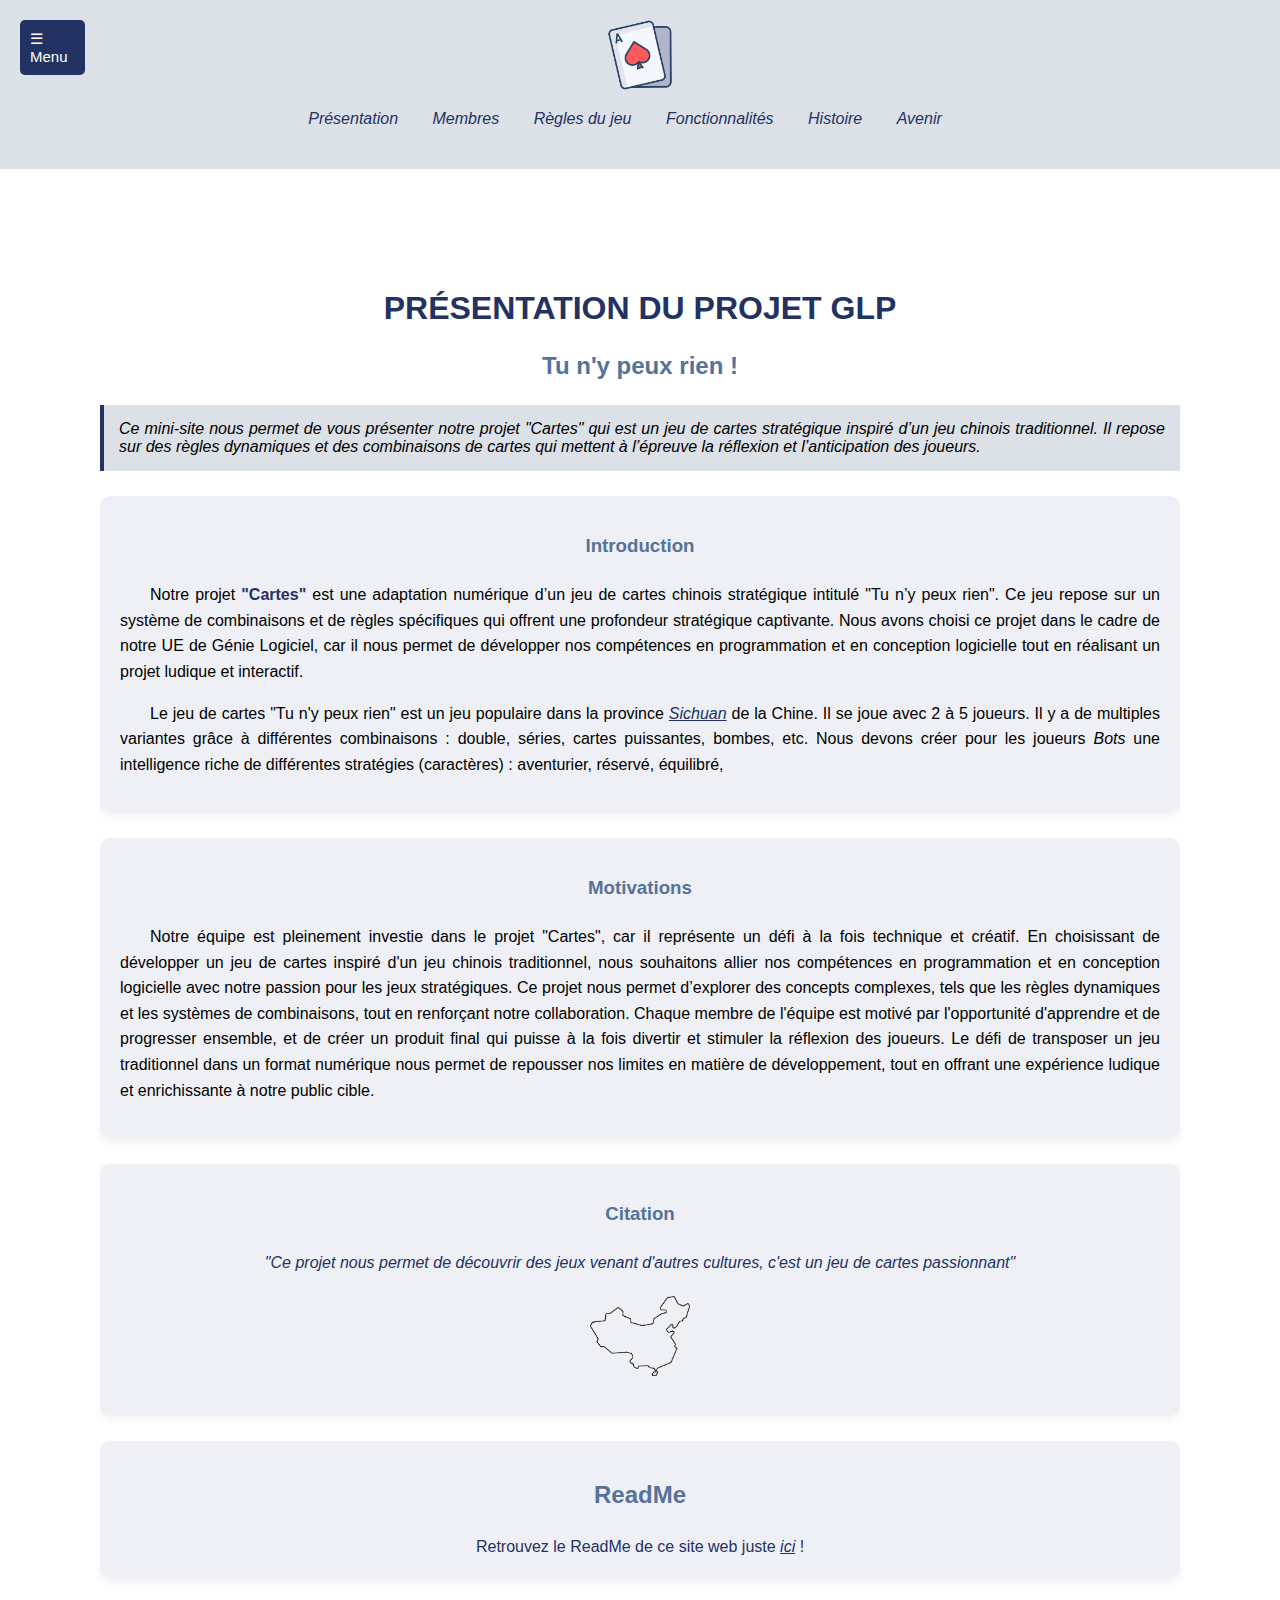
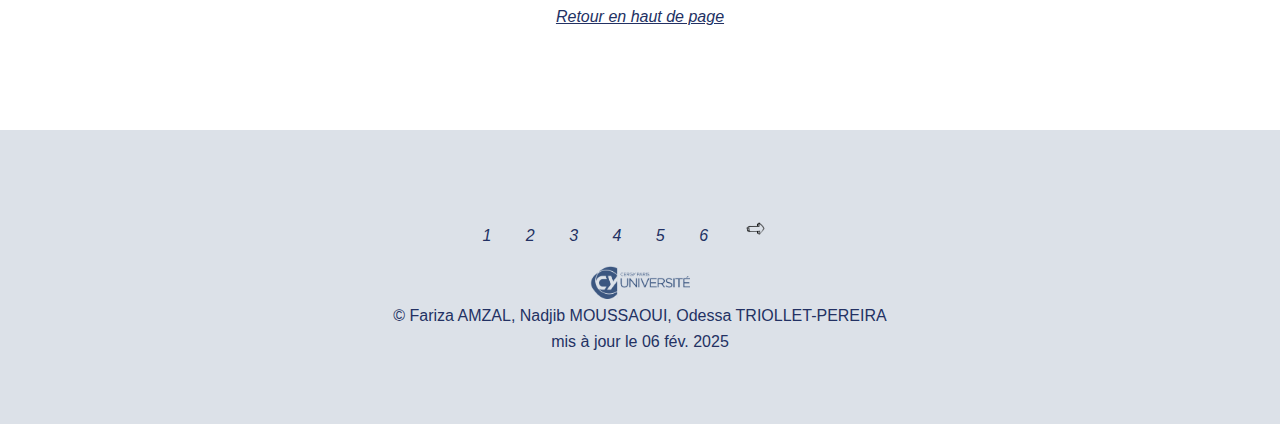
<file: index.html>
<!DOCTYPE html>
<html lang="fr">
    <head>
        <title>Projet Cartes | Présentation</title>
	    <meta charset="utf-8"/>
	    <meta name="author" content="Odessa Triollet-Pereira" />
	    <meta name="description" content="Présentation du projet GLP 2025 Cartes"/>
	    <meta name="keywords" content="GLP, Cartes, Projet"/>
	    <link rel="icon" type="image/png" href="./images/faviconcarte.png"/>
        <!--style externe-->
	    <link rel="stylesheet" href="style.css"/>
        <!--style interne-->
        <style>
            h1{
                text-transform: uppercase;
            }
        </style>
    </head>
    <body>
        <header>
            <!--retour à la page d'acceuil grâce au clic sur le logo-->
            <a href="index.html"><img src="./images/faviconcarte.png" alt="photo cartes" width="70"/></a>
            <nav>
                <ul>
                    <li><a href="index.html">Présentation</a></li>
                    <li><a href="membres.html">Membres</a></li>
                    <li><a href="regles.html">Règles du jeu</a></li>
                    <li><a href="fonctionnalites.html">Fonctionnalités</a></li>
                    <li><a href="histoire.html">Histoire</a></li>
                    <li><a href="avenir.html">Avenir</a></li>
                </ul>
            </nav>
        </header>
        <main>

            <!-- Bouton pour ouvrir le menu -->
        <a href="#sidebar" id="menuButton">☰ Menu</a>
        <!-- Menu latéral -->
        <aside class="sidebar" id="sidebar">
        <a href="#close-btn" class="close-btn">✖</a>
            <ul>
                <li><a href="#introduction">Introduction</a></li>
                <li><a href="#motivations">Motivations</a></li>
                <li><a href="#citation">Citation</a></li>
                <li><a href="#readme">ReadMe</a></li>
            </ul>
        </aside>

            <h1>Présentation du Projet GLP</h1>
            <h2>Tu n'y peux rien !</h2>
            <aside>Ce mini-site nous permet de vous présenter notre projet "Cartes" qui est un jeu de cartes stratégique inspiré d’un jeu chinois traditionnel. Il repose sur des règles dynamiques et des combinaisons de cartes qui mettent à l’épreuve la réflexion et l’anticipation des joueurs. </aside>
            <section>
                <h3 id="introduction">Introduction</h3>
                <p>Notre projet <strong>"Cartes"</strong> est une adaptation numérique d’un jeu de cartes chinois stratégique intitulé "Tu n’y peux rien". Ce jeu repose sur un système de combinaisons et de règles spécifiques qui offrent une profondeur stratégique captivante. Nous avons choisi ce projet dans le cadre de notre UE de Génie Logiciel, car il nous permet de développer nos compétences en programmation et en conception logicielle tout en réalisant un projet ludique et interactif.</p>
                <!--lien externe-->
                <p>Le jeu de cartes "Tu n'y peux rien" est un jeu populaire dans la province <a href="https://fr.wikipedia.org/wiki/Sichuan">Sichuan</a> de la Chine. Il se joue avec 2 à 5 joueurs. Il y a de multiples variantes grâce à différentes combinaisons : double, séries, cartes puissantes, bombes, etc. Nous devons créer pour les joueurs <em>Bots</em> une intelligence riche de différentes stratégies (caractères) : aventurier, réservé, équilibré,</p>
            </section>
            <section>
                <h3 id="motivations">Motivations</h3>
                <p>Notre équipe est pleinement investie dans le projet "Cartes", car il représente un défi à la fois technique et créatif. En choisissant de développer un jeu de cartes inspiré d'un jeu chinois traditionnel, nous souhaitons allier nos compétences en programmation et en conception logicielle avec notre passion pour les jeux stratégiques. Ce projet nous permet d’explorer des concepts complexes, tels que les règles dynamiques et les systèmes de combinaisons, tout en renforçant notre collaboration. Chaque membre de l'équipe est motivé par l'opportunité d'apprendre et de progresser ensemble, et de créer un produit final qui puisse à la fois divertir et stimuler la réflexion des joueurs. Le défi de transposer un jeu traditionnel dans un format numérique nous permet de repousser nos limites en matière de développement, tout en offrant une expérience ludique et enrichissante à notre public cible.</p>
            </section>
            <section>
                <h3 id="citation">Citation</h3>
                <!--style local-->
                <div style="font-style: italic;">"Ce projet nous permet de découvrir des jeux venant d'autres cultures, c'est un jeu de cartes passionnant"</div>
                <figure>
                    <img src="./images/chine.png" alt="carte Chine" width="100"/>
                </figure>
            </section>
            <section>
                <h2 id="readme">ReadMe</h2>
                <div>Retrouvez le ReadMe de ce site web juste <a href="readme.md">ici</a> !</div>
            </section>
            <div><a href="#">Retour en haut de page</a></div>
        </main>
        <footer>
            <nav>
                <ul>
                    <li><a href="index.html">1</a></li>
                    <li><a href="membres.html">2</a></li>
                    <li><a href="regles.html">3</a></li>
                    <li><a href="fonctionnalites.html">4</a></li>
                    <li><a href="histoire.html">5</a></li>
                    <li><a href="avenir.html">6</a></li>
                    <li class="arrow-link"><a href="membres.html"><img src="./images/arrowIconRight.png" alt="Flèche" width="25" /></a></li>
                </ul>
            </nav>
        <a href="https://www.cyu.fr/"> <img src="./images/cylogo.png" alt="logo cy " width="100"/></a>
            <div>&#169; Fariza AMZAL, Nadjib MOUSSAOUI, Odessa TRIOLLET-PEREIRA</div>
            <div>mis à jour le 06 fév. 2025</div>
        </footer>
    </body>
</html>
</file>
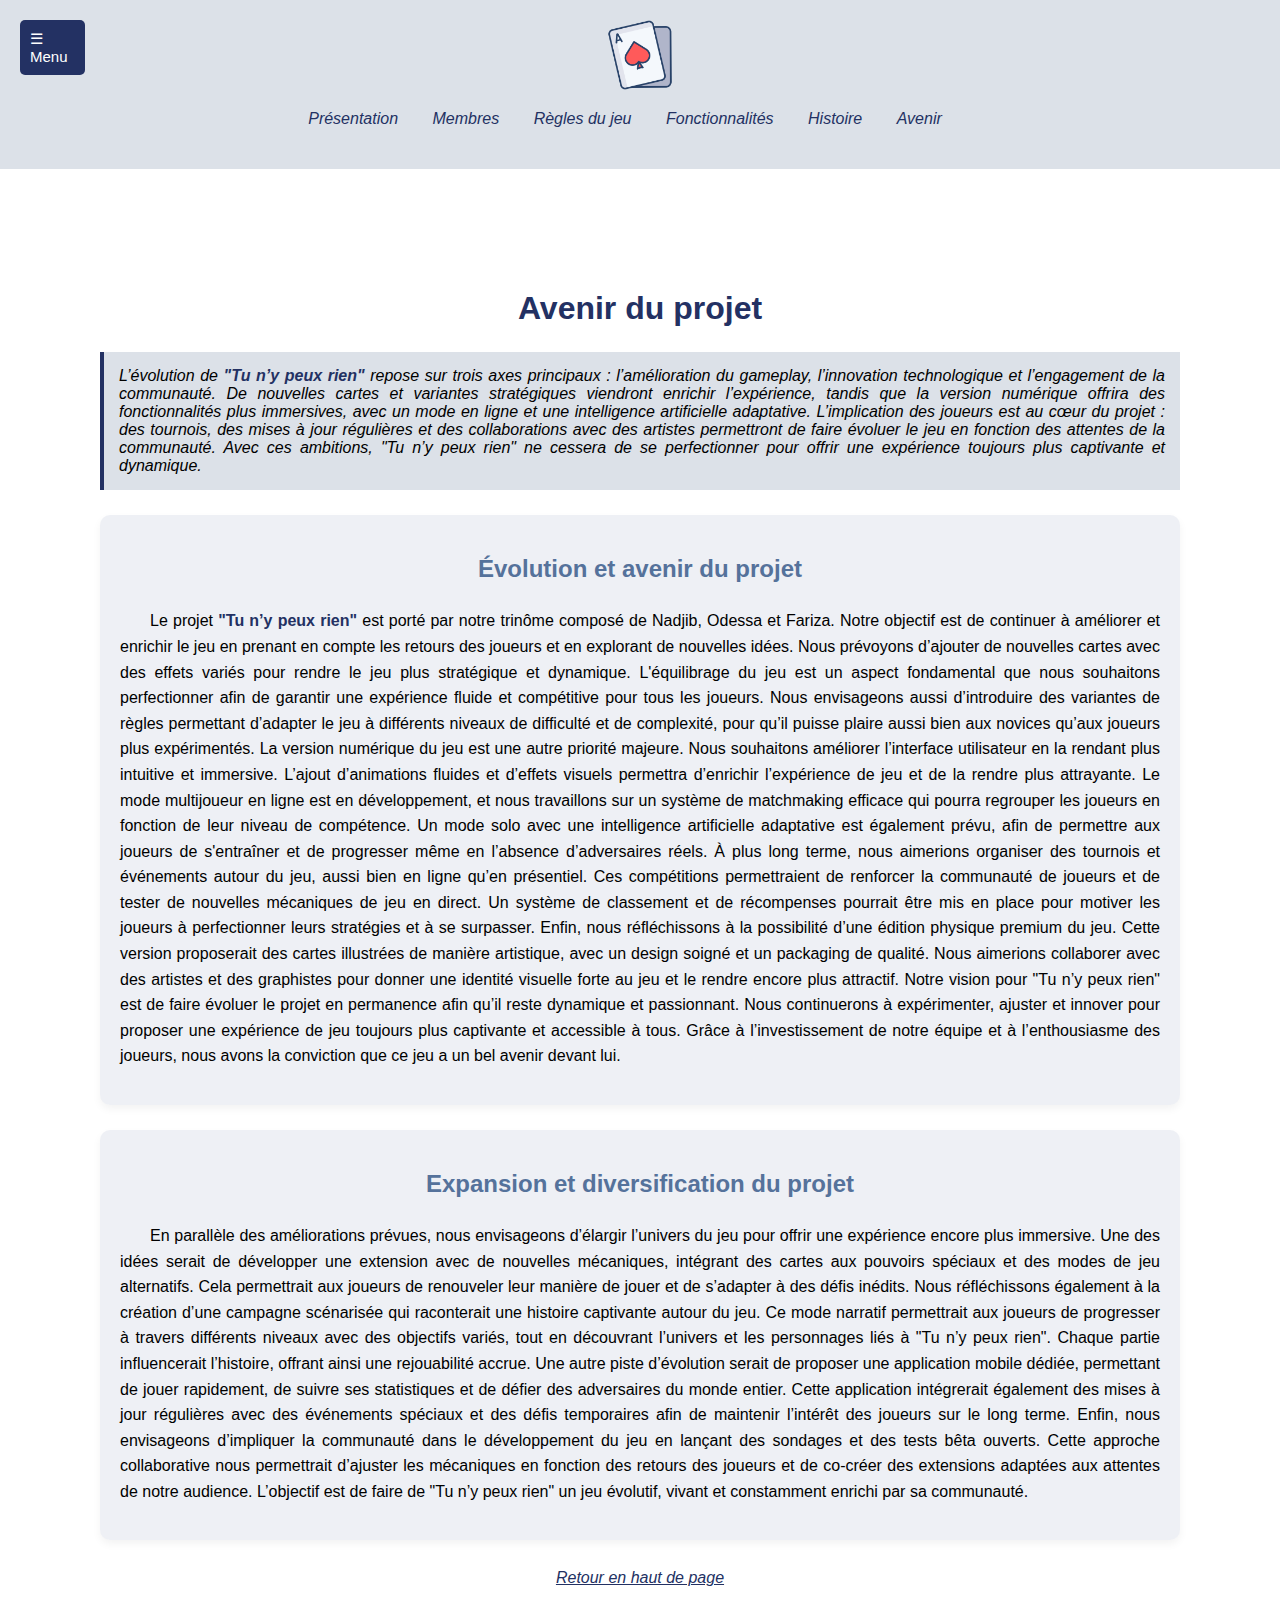
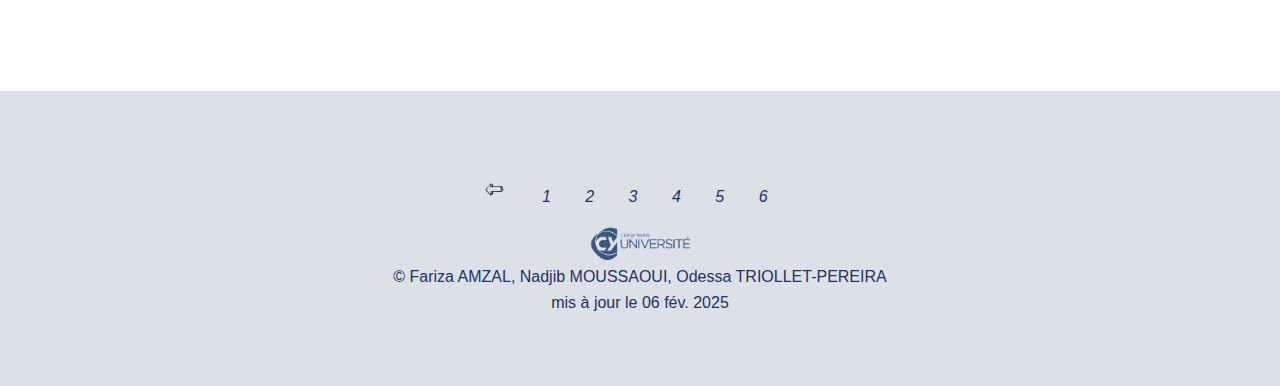
<file: avenir.html>
<!DOCTYPE html>
<html lang="fr">
    <head>
        <title>Histoire | Présentation</title>
	    <meta charset="utf-8"/>
	    <meta name="author" content="Nadjib MOUSSAOUI" />
	    <meta name="description" content="Présentation du projet GLP 2025 Cartes"/>
	    <meta name="keywords" content="GLP, Cartes, Projet"/>
	    <link rel="icon" type="image/png" href="./images/faviconcarte.png"/>
	    <link rel="stylesheet" href="style.css"/>
    </head>
    <body>
        <header>
            <a href="index.html"><img src="./images/faviconcarte.png" alt="photo cartes" width="70"/></a>
            <nav>
                <ul>
                    <li><a href="index.html">Présentation</a></li>
                    <li><a href="membres.html">Membres</a></li>
                    <li><a href="regles.html">Règles du jeu</a></li>
                    <li><a href="fonctionnalites.html">Fonctionnalités</a></li>
                    <li><a href="histoire.html">Histoire</a></li>
                    <li><a href="avenir.html">Avenir</a></li>
                </ul>
            </nav>
        </header>
        
        <main>

            <!-- Bouton pour ouvrir le menu -->
      <a href="#sidebar" id="menuButton">☰ Menu</a>
      <!-- Menu latéral -->
      <aside class="sidebar" id="sidebar">
      <a href="#close-btn" class="close-btn">✖</a>
            <ul>
                <li><a href="#evolution">Evolution et avenir</a></li>
                <li><a href="#expansion">Expansion</a></li>
            </ul>
        </aside>

            <h1>Avenir du projet</h1>
            <aside>L’évolution de <strong> "Tu n’y peux rien" </strong> repose sur trois axes principaux : l’amélioration du gameplay, l’innovation technologique et l’engagement de la communauté. De nouvelles cartes et variantes stratégiques viendront enrichir l’expérience, tandis que la version numérique offrira des fonctionnalités plus immersives, avec un mode en ligne et une intelligence artificielle adaptative.

                L’implication des joueurs est au cœur du projet : des tournois, des mises à jour régulières et des collaborations avec des artistes permettront de faire évoluer le jeu en fonction des attentes de la communauté. Avec ces ambitions, "Tu n’y peux rien" ne cessera de se perfectionner pour offrir une expérience toujours plus captivante et dynamique.
                </aside>
            <section>
                <h2 id="evolution">Évolution et avenir du projet</h2>
                    <p>Le projet <strong> "Tu n’y peux rien" </strong> est porté par notre trinôme composé de Nadjib, Odessa et Fariza. Notre objectif est de continuer à améliorer et enrichir le jeu en prenant en compte les retours des joueurs et en explorant de nouvelles idées.
                        Nous prévoyons d’ajouter de nouvelles cartes avec des effets variés pour rendre le jeu plus stratégique et dynamique. L'équilibrage du jeu est un aspect fondamental que nous souhaitons perfectionner afin de garantir une expérience fluide et compétitive pour tous les joueurs. Nous envisageons aussi d’introduire des variantes de règles permettant d’adapter le jeu à différents niveaux de difficulté et de complexité, pour qu’il puisse plaire aussi bien aux novices qu’aux joueurs plus expérimentés.
                        La version numérique du jeu est une autre priorité majeure. Nous souhaitons améliorer l’interface utilisateur en la rendant plus intuitive et immersive. L’ajout d’animations fluides et d’effets visuels permettra d’enrichir l’expérience de jeu et de la rendre plus attrayante. Le mode multijoueur en ligne est en développement, et nous travaillons sur un système de matchmaking efficace qui pourra regrouper les joueurs en fonction de leur niveau de compétence. Un mode solo avec une intelligence artificielle adaptative est également prévu, afin de permettre aux joueurs de s'entraîner et de progresser même en l’absence d’adversaires réels.
                        À plus long terme, nous aimerions organiser des tournois et événements autour du jeu, aussi bien en ligne qu’en présentiel. Ces compétitions permettraient de renforcer la communauté de joueurs et de tester de nouvelles mécaniques de jeu en direct. Un système de classement et de récompenses pourrait être mis en place pour motiver les joueurs à perfectionner leurs stratégies et à se surpasser.
                        Enfin, nous réfléchissons à la possibilité d’une édition physique premium du jeu. Cette version proposerait des cartes illustrées de manière artistique, avec un design soigné et un packaging de qualité. Nous aimerions collaborer avec des artistes et des graphistes pour donner une identité visuelle forte au jeu et le rendre encore plus attractif. 
                        Notre vision pour "Tu n’y peux rien" est de faire évoluer le projet en permanence afin qu’il reste dynamique et passionnant. Nous continuerons à expérimenter, ajuster et innover pour proposer une expérience de jeu toujours plus captivante et accessible à tous. Grâce à l’investissement de notre équipe et à l’enthousiasme des joueurs, nous avons la conviction que ce jeu a un bel avenir devant lui.
                    </p>
            </section>

            <section>
                <h2 id="expansion">Expansion et diversification du projet</h2>
                    <p>En parallèle des améliorations prévues, nous envisageons d’élargir l’univers du jeu pour offrir une expérience encore plus immersive. Une des idées serait de développer une extension avec de nouvelles mécaniques, intégrant des cartes aux pouvoirs spéciaux et des modes de jeu alternatifs. Cela permettrait aux joueurs de renouveler leur manière de jouer et de s’adapter à des défis inédits.
                        Nous réfléchissons également à la création d’une campagne scénarisée qui raconterait une histoire captivante autour du jeu. Ce mode narratif permettrait aux joueurs de progresser à travers différents niveaux avec des objectifs variés, tout en découvrant l’univers et les personnages liés à "Tu n’y peux rien". Chaque partie influencerait l’histoire, offrant ainsi une rejouabilité accrue.
                        Une autre piste d’évolution serait de proposer une application mobile dédiée, permettant de jouer rapidement, de suivre ses statistiques et de défier des adversaires du monde entier. Cette application intégrerait également des mises à jour régulières avec des événements spéciaux et des défis temporaires afin de maintenir l’intérêt des joueurs sur le long terme.
                        Enfin, nous envisageons d’impliquer la communauté dans le développement du jeu en lançant des sondages et des tests bêta ouverts. Cette approche collaborative nous permettrait d’ajuster les mécaniques en fonction des retours des joueurs et de co-créer des extensions adaptées aux attentes de notre audience. L’objectif est de faire de "Tu n’y peux rien" un jeu évolutif, vivant et constamment enrichi par sa communauté.
                    </p>
            </section>
            <div><a href="#">Retour en haut de page</a></div>
        </main>
        <footer>
            <nav>
                <ul>
                    <li class="arrowLeft-link"><a href="histoire.html">
                        <img src="./images/arrowIconLeft.png" alt="Flèche" width="25"/>
                        </a></li>
                    <li><a href="index.html">1</a></li>
                    <li><a href="membres.html">2</a></li>
                    <li><a href="regles.html">3</a></li>
                    <li><a href="fonctionnalites.html">4</a></li>
                    <li><a href="histoire.html">5</a></li>
                    <li><a href="avenir.html">6</a></li>
                </ul>
            </nav>
            <a href="https://www.cyu.fr/"> <img src="./images/cylogo.png" alt="logo cy " width="100"/> </a>
            <div>&#169; Fariza AMZAL, Nadjib MOUSSAOUI, Odessa TRIOLLET-PEREIRA</div>
            <div>mis à jour le 06 fév. 2025</div>
        </footer>
    </body>
</html>
</file>
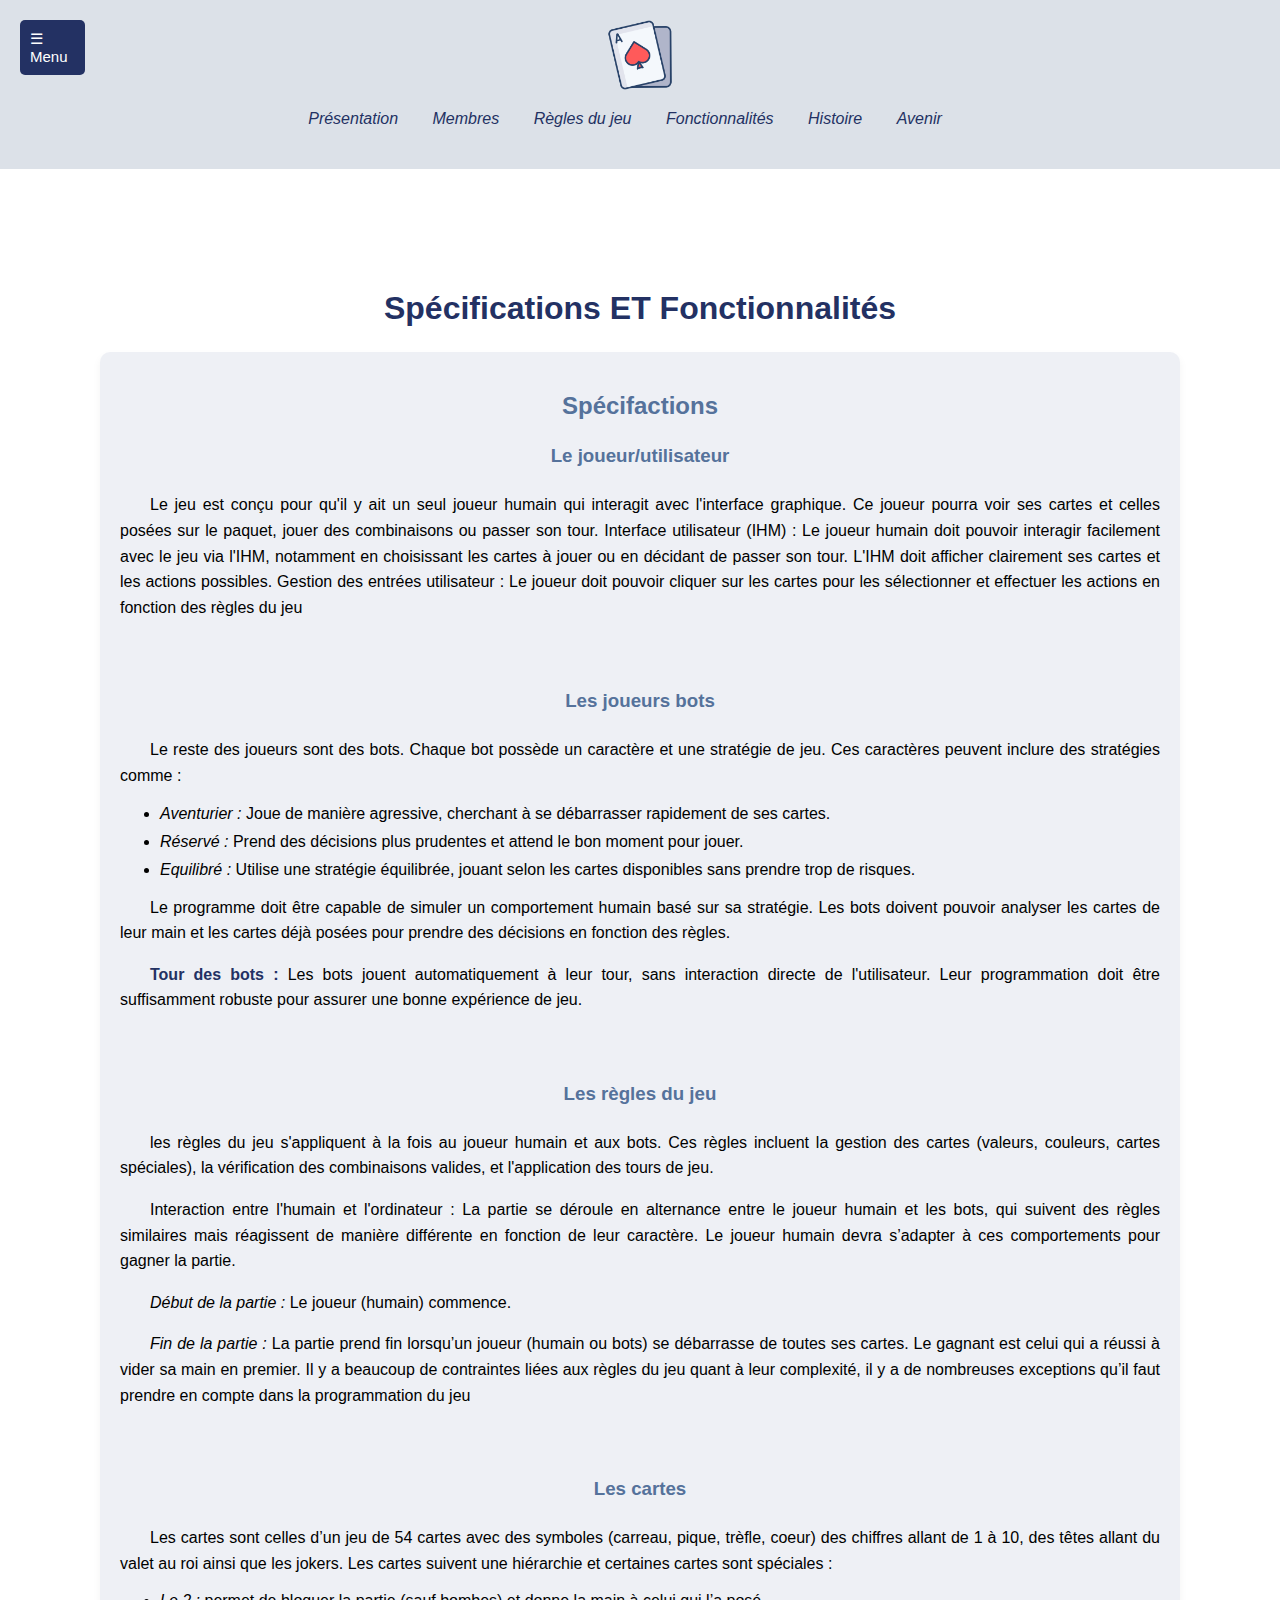
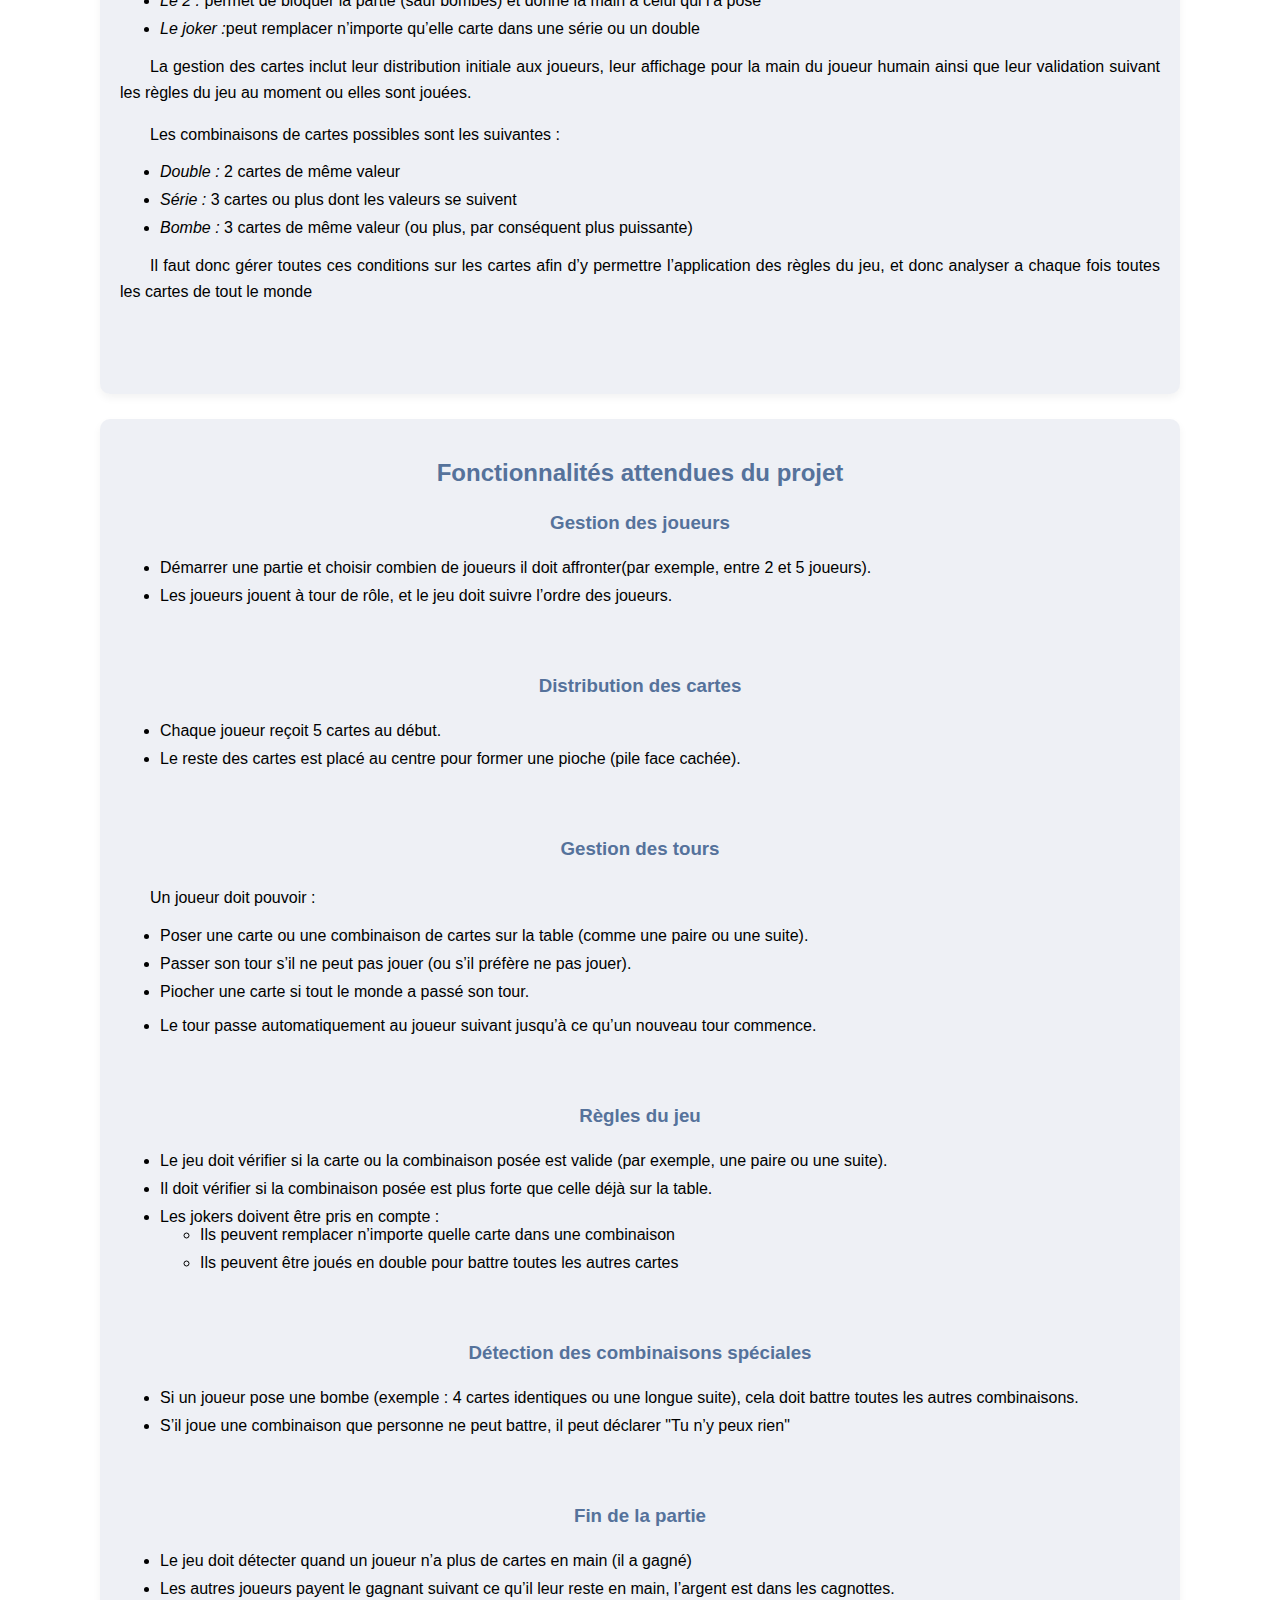
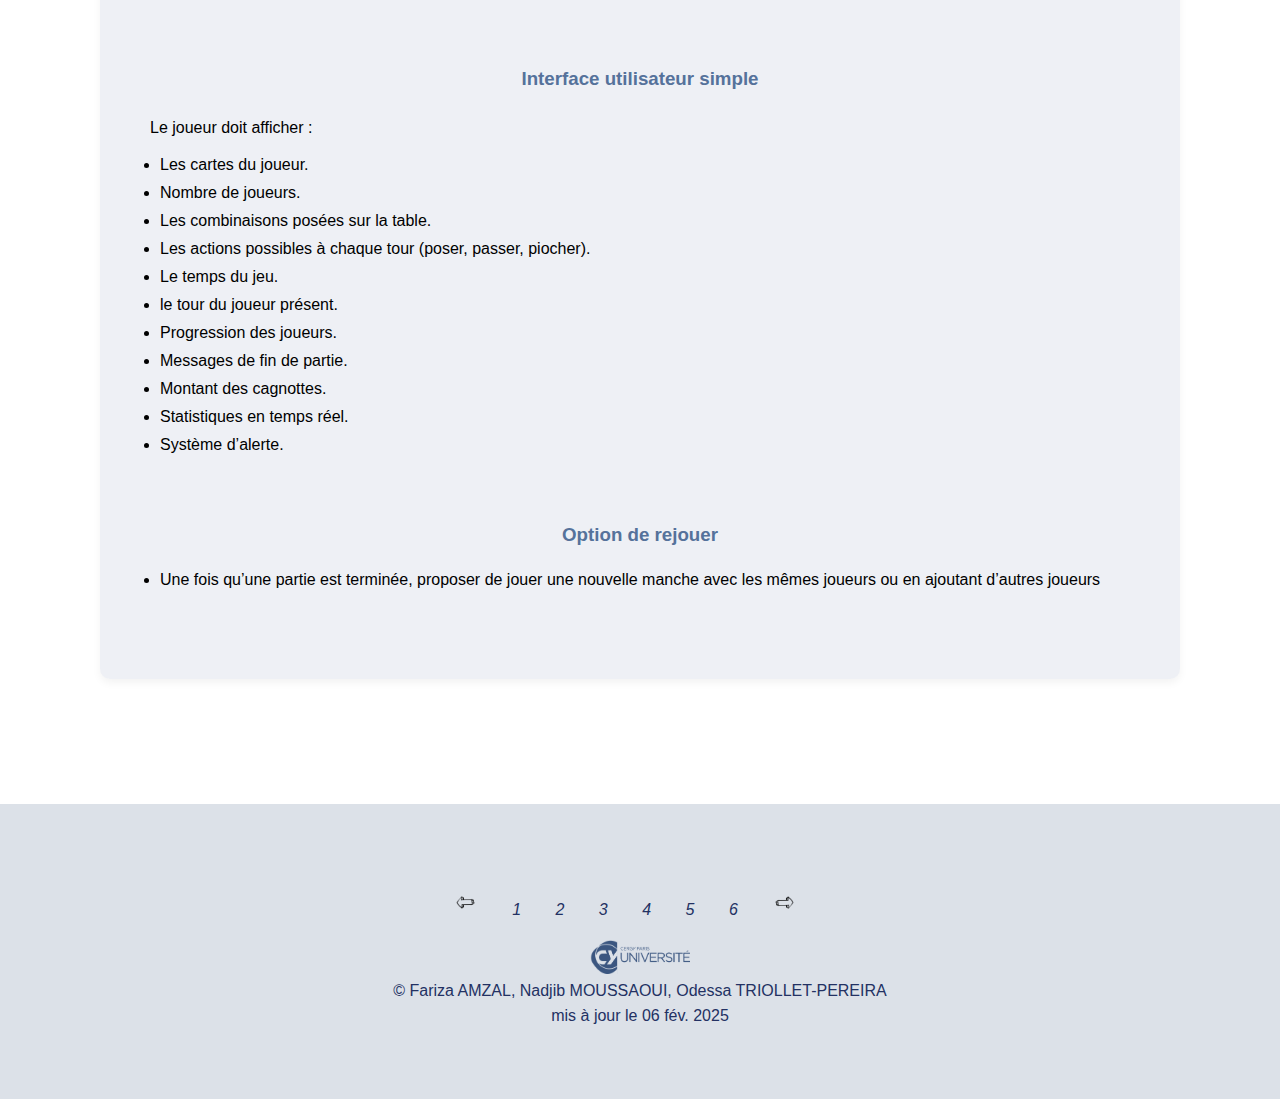
<file: fonctionnalites.html>
<!DOCTYPE html>
<html lang="fr">
<head>
    <meta charset="UTF-8"/>
    <meta name="author" content="Fariza Amzal"/>
    <meta name ="keywords" content="GLP, Cartes, Projet"/>
    <meta name="description" content="Présentation du projet GLP 2025 Cartes"/>
    <link rel="icon" type="image/png" href="./images/faviconcarte.png"/>
    <link rel="stylesheet" href="style.css"/>
    <title>Projet Cartes | Spécifactions ET Fonctionnalités </title>
</head>
<body>
    <header>
        <a href="index.html"><img src="./images/faviconcarte.png" alt="photo cartes" width="70"/></a>
        <nav>
            <ul>
                <li><a href="index.html">Présentation</a></li>
                <li><a href="membres.html">Membres</a></li>
                <li><a href="regles.html">Règles du jeu</a></li>
                <li><a href="fonctionnalites.html">Fonctionnalités</a></li>
                <li><a href="histoire.html">Histoire</a></li>
                <li><a href="avenir.html">Avenir</a></li>
            </ul>
        </nav>
    </header>
    <main>

        <!-- Bouton pour ouvrir le menu -->
      <a href="#sidebar" id="menuButton">☰ Menu</a>
      <!-- Menu latéral -->
      <aside class="sidebar" id="sidebar">
      <a href="#close-btn" class="close-btn">✖</a>
            <ul>
                <li><a href="#spesification">Spécifactions</a></li>
                <li><a href="#Fonctionnalites">Fonctionnalités</a></li>
            </ul>
        </aside>

        <h1>Spécifications ET Fonctionnalités</h1>
            <section>
                <h2 id="spesification">Spécifactions</h2>
                <article>
                    <h3>Le joueur/utilisateur</h3>
                    <p>
                        Le jeu est conçu pour qu'il y ait un seul joueur humain qui interagit avec l'interface graphique. Ce
                        joueur pourra voir ses cartes et celles posées sur le paquet, jouer des combinaisons ou passer son tour.
                        Interface utilisateur (IHM) : Le joueur humain doit pouvoir interagir facilement avec le jeu via l'IHM,
                        notamment en choisissant les cartes à jouer ou en décidant de passer son tour. L'IHM doit afficher clairement
                        ses cartes et les actions possibles.
                        Gestion des entrées utilisateur : Le joueur doit pouvoir cliquer sur les cartes pour les sélectionner et
                        effectuer les actions en fonction des règles du jeu
                    </p>
                </article>
                <article>
                    <h3>Les joueurs bots</h3>
                    <p>
                        Le reste des joueurs sont des bots. Chaque bot possède un caractère et une stratégie de jeu. Ces
                        caractères peuvent inclure des stratégies comme : </p> 
                        <ul>    
                            <li><em>Aventurier :</em> Joue de manière agressive, cherchant à se débarrasser rapidement de ses cartes.</li>
                            <li><em>Réservé : </em> Prend des décisions plus prudentes et attend le bon moment pour jouer.</li>
                            <li><em>Equilibré : </em> Utilise une stratégie équilibrée, jouant selon les cartes disponibles sans prendre trop de
                                risques.</li>  
                        </ul>          
                    <p>Le programme doit être capable de simuler un comportement humain basé sur sa stratégie. Les bots
                        doivent pouvoir analyser les cartes de leur main et les cartes déjà posées pour prendre des décisions en
                        fonction des règles.</p>
                    <p>
                        <strong>Tour des bots : </strong> Les bots jouent automatiquement à leur tour, sans interaction directe de l'utilisateur.
                        Leur programmation doit être suffisamment robuste pour assurer une bonne expérience de jeu.
                    </p>
                </article>
                <article>
                    <h3>Les règles du jeu</h3>
                    <p>les règles du jeu s'appliquent à la fois au joueur humain et aux bots. Ces règles incluent la gestion des
                        cartes (valeurs, couleurs, cartes spéciales), la vérification des combinaisons valides, et l'application des tours
                        de jeu.</p>
                    <p>Interaction entre l'humain et l'ordinateur : La partie se déroule en alternance entre le joueur humain et
                        les bots, qui suivent des règles similaires mais réagissent de manière différente en fonction de leur caractère.
                        Le joueur humain devra s’adapter à ces comportements pour gagner la partie.</p>
                    <p><em>Début de la partie :</em> Le joueur (humain) commence.</p>
                    <p><em> Fin de la partie :</em> La partie prend fin lorsqu’un joueur (humain ou bots) se débarrasse de toutes ses
                        cartes. Le gagnant est celui qui a réussi à vider sa main en premier.
                        Il y a beaucoup de contraintes liées aux règles du jeu quant à leur complexité, il y a de nombreuses
                        exceptions qu’il faut prendre en compte dans la programmation du jeu</p>
                </article>
                <article>
                    <h3>Les cartes</h3>
                    <p>Les cartes sont celles d’un jeu de 54 cartes avec des symboles (carreau, pique, trèfle, coeur) des
                        chiffres allant de 1 à 10, des têtes allant du valet au roi ainsi que les jokers. Les cartes suivent une hiérarchie et certaines cartes sont spéciales :
                    </p>
                    <ul>
                        <li><em>Le 2 :</em> permet de bloquer la partie (sauf bombes) et donne la main à celui qui l’a posé</li>
                        <li><em>Le joker :</em>peut remplacer n’importe qu’elle carte dans une série ou un double</li>
                    </ul>
                    <p>La gestion des cartes inclut leur distribution initiale aux joueurs, leur affichage pour la main du joueur
                        humain ainsi que leur validation suivant les règles du jeu au moment ou elles sont jouées.</p>
                    <p>Les combinaisons de cartes possibles sont les suivantes :</p>
                    <ul>
                        <li><em>Double : </em> 2 cartes de même valeur</li>
                        <li><em>Série : </em> 3 cartes ou plus dont les valeurs se suivent</li>
                        <li><em>Bombe : </em> 3 cartes de même valeur (ou plus, par conséquent plus puissante)</li>
                    </ul>
                    <p>Il faut donc gérer toutes ces conditions sur les cartes afin d’y permettre l’application des règles du jeu,
                        et donc analyser a chaque fois toutes les cartes de tout le monde</p>
                </article>
            </section>
            <section>
                <h2 id="Fonctionnalites">Fonctionnalités attendues du projet</h2>
                <article>
                    <h3>Gestion des joueurs</h3>
                    <ul>
                        <li>Démarrer une partie et choisir combien de joueurs il doit affronter(par exemple, entre 2 et 5
                            joueurs).</li>
                        <li>Les joueurs jouent à tour de rôle, et le jeu doit suivre l’ordre des joueurs.</li>
                    </ul>
                </article>
                <article>
                    <h3>Distribution des cartes</h3>
                    <ul>
                        <li>Chaque joueur reçoit 5 cartes au début.</li>
                        <li>Le reste des cartes est placé au centre pour former une pioche (pile face cachée).</li>
                    </ul>
                </article>
                <article>
                    <h3>Gestion des tours</h3>
                    <p>Un joueur doit pouvoir : </p>
                    <ul>
                        <li>Poser une carte ou une combinaison de cartes sur la table (comme une paire ou une
                            suite).</li>
                        <li>Passer son tour s’il ne peut pas jouer (ou s’il préfère ne pas jouer).</li>
                        <li>Piocher une carte si tout le monde a passé son tour.</li>
                    </ul>
                    <ul>
                        <li>Le tour passe automatiquement au joueur suivant jusqu’à ce qu’un nouveau tour commence.</li>
                    </ul>
                </article>
                <article>
                    <h3>Règles du jeu </h3>
                    <ul>
                        <li>Le jeu doit vérifier si la carte ou la combinaison posée est valide (par exemple, une paire ou
                            une suite).</li>
                        <li>Il doit vérifier si la combinaison posée est plus forte que celle déjà sur la table.</li>
                        <li>Les jokers doivent être pris en compte :
                            <ul>
                                <li>Ils peuvent remplacer n’importe quelle carte dans une combinaison</li>
                                <li>Ils peuvent être joués en double pour battre toutes les autres cartes</li>
                            </ul>
                        </li>
                    </ul>
                </article>
                <article>
                    <h3>Détection des combinaisons spéciales</h3>
                    <ul>
                        <li>Si un joueur pose une bombe (exemple : 4 cartes identiques ou une longue suite), cela doit
                            battre toutes les autres combinaisons.</li>
                        <li>S’il joue une combinaison que personne ne peut battre, il peut déclarer "Tu n’y peux rien"</li>
                    </ul>
                </article>
                <article>
                    <h3>Fin de la partie </h3>
                    <ul>
                        <li>Le jeu doit détecter quand un joueur n’a plus de cartes en main (il a gagné)</li>
                        <li>Les autres joueurs payent le gagnant suivant ce qu’il leur reste en main, l’argent est dans les
                            cagnottes.</li>
                    </ul>
                </article>
                <article>
                    <h3>Interface utilisateur simple</h3>
                    <p>Le joueur doit afficher : </p>
                    <ul>
                       <li>Les cartes du joueur.</li> 
                       <li>Nombre de joueurs.</li>
                       <li>Les combinaisons posées sur la table.</li>
                       <li>Les actions possibles à chaque tour (poser, passer, piocher).</li>
                       <li>Le temps du jeu.</li>
                       <li>le tour du joueur présent.</li>
                       <li>Progression des joueurs.</li>
                       <li>Messages de fin de partie.</li>
                       <li>Montant des cagnottes.</li>
                       <li>Statistiques en temps réel.</li>
                       <li>Système d’alerte.</li>
                    </ul>
                </article>
                <article>
                    <h3>Option de rejouer</h3>
                    <ul>
                        <li>Une fois qu’une partie est terminée, proposer de jouer une nouvelle manche avec les mêmes
                            joueurs ou en ajoutant d’autres joueurs</li>
                    </ul>
                </article>
            </section>
    </main>

    <footer>
        <nav>
            <ul>
                <li class="arrowLeft-link"><a href="regles.html"><img src="./images/arrowIconLeft.png" alt="Flèche" width="25"/></a></li>
                <li><a href="index.html">1</a></li>
                <li><a href="membres.html">2</a></li>
                <li><a href="regles.html">3</a></li>
                <li><a href="fonctionnalites.html">4</a></li>
                <li><a href="histoire.html">5</a></li>
                <li><a href="avenir.html">6</a></li>
                <li class="arrow-link"><a href="histoire.html"><img src="./images/arrowIconRight.png" alt="Flèche" width="25"/></a></li>
            </ul>
        </nav>
        <a href="https://www.cyu.fr/"> <img src="./images/cylogo.png" alt="logo cy " width="100"/> </a>
        <div>&#169; Fariza AMZAL, Nadjib MOUSSAOUI, Odessa TRIOLLET-PEREIRA</div>
        <div>mis à jour le 06 fév. 2025</div>
    </footer>
    
</body>
</html>
</file>
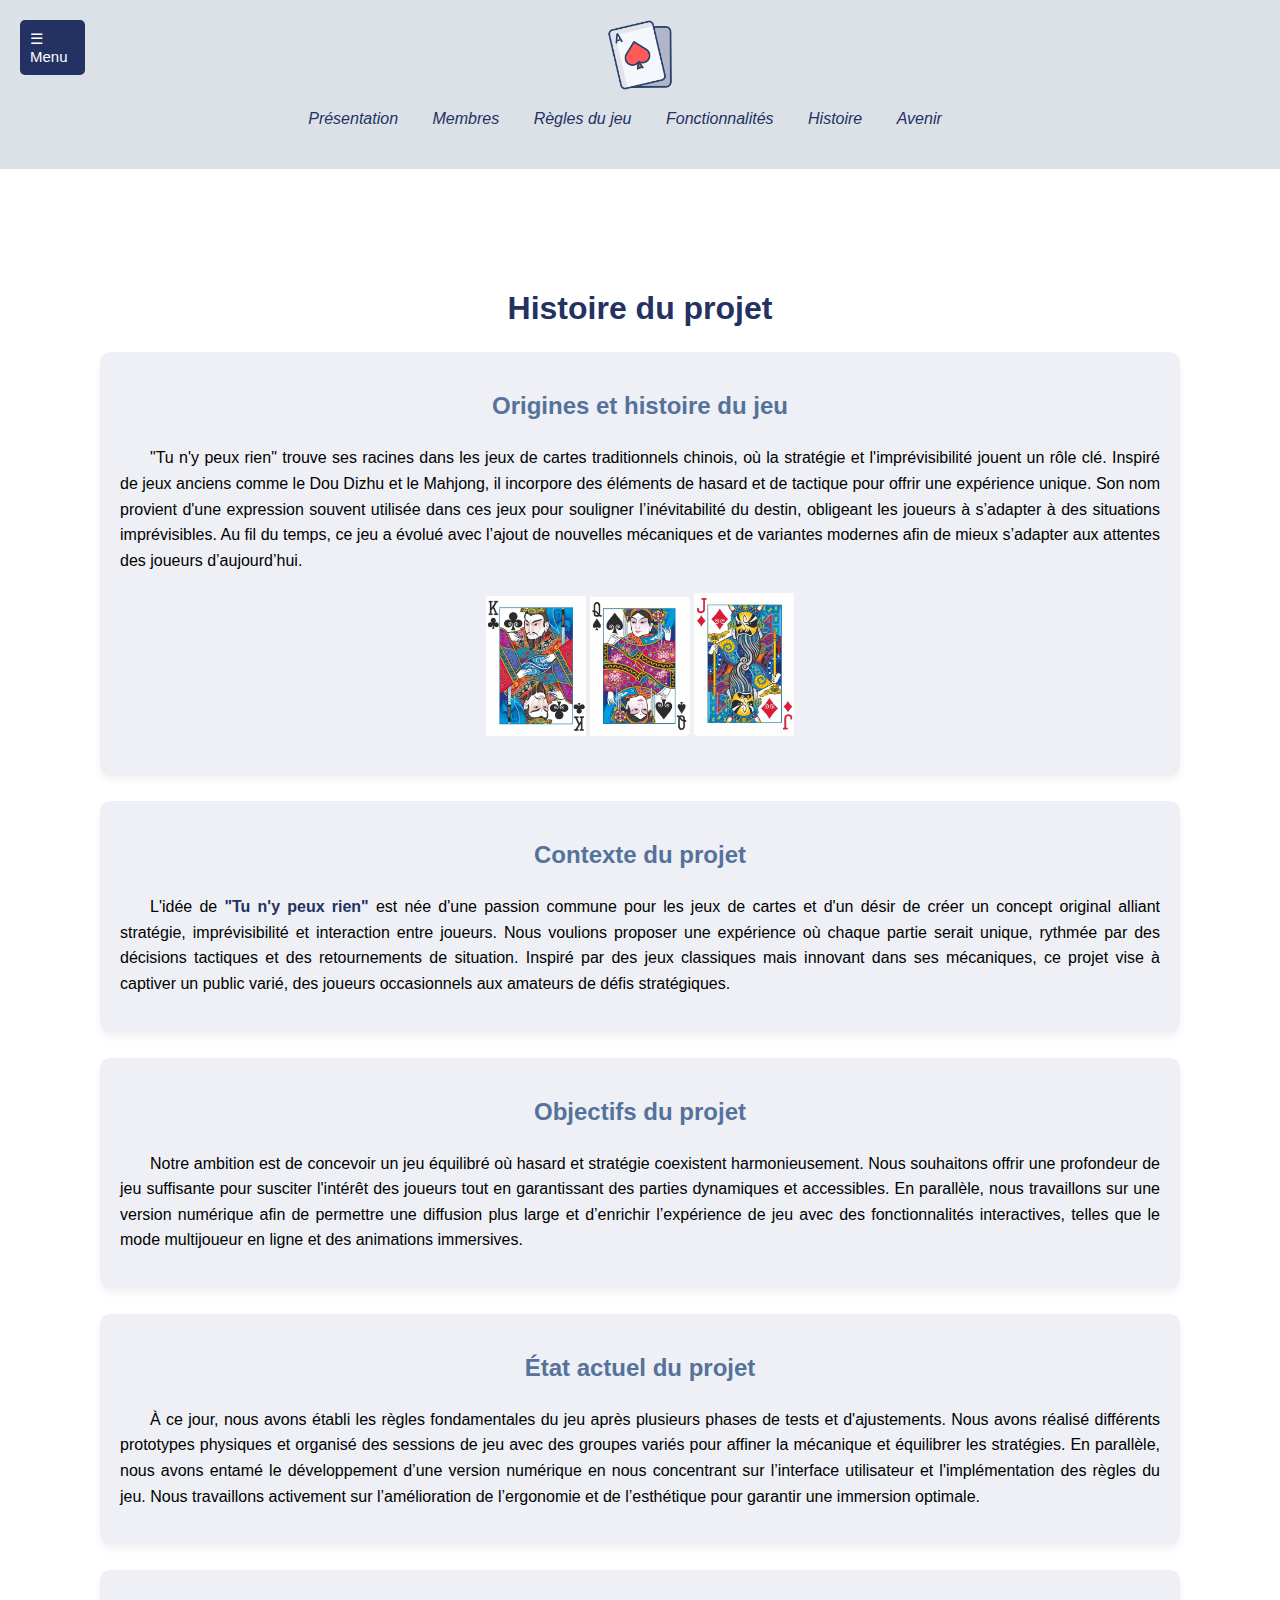
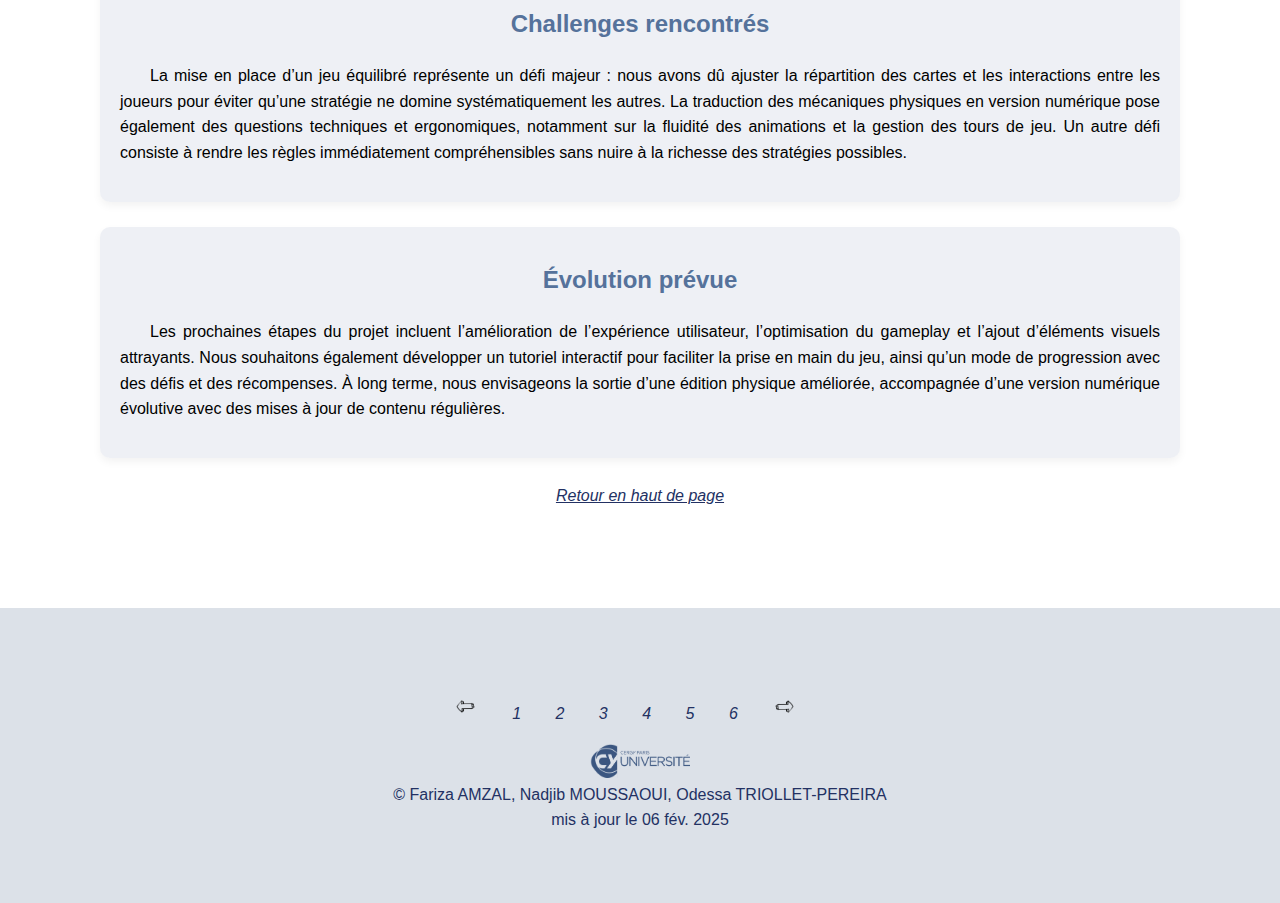
<file: histoire.html>
<!DOCTYPE html>
<html lang="fr">
    <head>
        <title>Histoire | Présentation</title>
	    <meta charset="utf-8"/>
	    <meta name="author" content="Nadjib MOUSSAOUI" />
	    <meta name="description" content="Présentation du projet GLP 2025 Cartes"/>
	    <meta name="keywords" content="GLP, Cartes, Projet"/>
	    <link rel="icon" type="image/png" href="./images/faviconcarte.png"/>
	    <link rel="stylesheet" href="style.css"/>
    </head>
    <body>
        <header>
            <a href="index.html"><img src="./images/faviconcarte.png" alt="photo cartes" width="70"/></a>
            <nav>
                <ul>
                    <li><a href="index.html">Présentation</a></li>
                    <li><a href="membres.html">Membres</a></li>
                    <li><a href="regles.html">Règles du jeu</a></li>
                    <li><a href="fonctionnalites.html">Fonctionnalités</a></li>
                    <li><a href="histoire.html">Histoire</a></li>
                    <li><a href="avenir.html">Avenir</a></li>
                </ul>
            </nav>
        </header>
        
        <main>

            <!-- Bouton pour ouvrir le menu -->
      <a href="#sidebar" id="menuButton">☰ Menu</a>
      <!-- Menu latéral -->
      <aside class="sidebar" id="sidebar">
      <a href="#close-btn" class="close-btn">✖</a>
            <ul>
                <li><a href="#origine">Origines</a></li>
                <li><a href="#contexte">Contexte</a></li>
                <li><a href="#objectifs">Objectifs</a></li>
                <li><a href="#etat">Etat actuel</a></li>
                <li><a href="#challenges">Challenges</a></li>
                <li><a href="#evolution">Evolution</a></li>
            </ul>
        </aside>
            
                <h1>Histoire du projet</h1>
            <section>
                <h2 id="origine">Origines et histoire du jeu</h2>
                    <p>
                        "Tu n'y peux rien" trouve ses racines dans les jeux de cartes traditionnels chinois, où la stratégie et l'imprévisibilité jouent un rôle clé. Inspiré de jeux anciens comme le Dou Dizhu et le Mahjong, il incorpore des éléments de hasard et de tactique pour offrir une expérience unique. Son nom provient d'une expression souvent utilisée dans ces jeux pour souligner l’inévitabilité du destin, obligeant les joueurs à s’adapter à des situations imprévisibles. Au fil du temps, ce jeu a évolué avec l’ajout de nouvelles mécaniques et de variantes modernes afin de mieux s’adapter aux attentes des joueurs d’aujourd’hui.
                    </p>
                <figure class="cartes-jeu">
                    <img src="./images/carteKing.jpeg" alt="carte" width="100"/>
                    <img src="./images/carteQueen.jpeg" alt="carte" width="100"/>
                    <img src="./images/carteValet.jpeg" alt="carte" width="100"/>
                </figure>                
            </section>
            <section>
                <h2 id="contexte">Contexte du projet</h2>
               
                    <p>L'idée de <strong> "Tu n'y peux rien" </strong> est née d'une passion commune pour les jeux de cartes et d'un désir de créer un concept original alliant stratégie, imprévisibilité et interaction entre joueurs. Nous voulions proposer une expérience où chaque partie serait unique, rythmée par des décisions tactiques et des retournements de situation. Inspiré par des jeux classiques mais innovant dans ses mécaniques, ce projet vise à captiver un public varié, des joueurs occasionnels aux amateurs de défis stratégiques.</p>
            </section>
            <section>
                <h2 id="objectifs">Objectifs du projet</h2>
                
                    <p>Notre ambition est de concevoir un jeu équilibré où hasard et stratégie coexistent harmonieusement. Nous souhaitons offrir une profondeur de jeu suffisante pour susciter l'intérêt des joueurs tout en garantissant des parties dynamiques et accessibles. En parallèle, nous travaillons sur une version numérique afin de permettre une diffusion plus large et d’enrichir l’expérience de jeu avec des fonctionnalités interactives, telles que le mode multijoueur en ligne et des animations immersives.</p>
            
            </section>

            <section>
                <h2 id="etat">État actuel du projet</h2>
                
                    <p>À ce jour, nous avons établi les règles fondamentales du jeu après plusieurs phases de tests et d'ajustements. Nous avons réalisé différents prototypes physiques et organisé des sessions de jeu avec des groupes variés pour affiner la mécanique et équilibrer les stratégies. En parallèle, nous avons entamé le développement d’une version numérique en nous concentrant sur l’interface utilisateur et l'implémentation des règles du jeu. Nous travaillons activement sur l’amélioration de l’ergonomie et de l’esthétique pour garantir une immersion optimale.</p>
            
            </section>

            <section>
                <h2 id="challenges">Challenges rencontrés</h2>                
                    <p>La mise en place d’un jeu équilibré représente un défi majeur : nous avons dû ajuster la répartition des cartes et les interactions entre les joueurs pour éviter qu’une stratégie ne domine systématiquement les autres. La traduction des mécaniques physiques en version numérique pose également des questions techniques et ergonomiques, notamment sur la fluidité des animations et la gestion des tours de jeu. Un autre défi consiste à rendre les règles immédiatement compréhensibles sans nuire à la richesse des stratégies possibles.</p>
            </section>

            <section>
                <h2 id="evolution">Évolution prévue</h2>
                    <p>Les prochaines étapes du projet incluent l’amélioration de l’expérience utilisateur, l’optimisation du gameplay et l’ajout d’éléments visuels attrayants. Nous souhaitons également développer un tutoriel interactif pour faciliter la prise en main du jeu, ainsi qu’un mode de progression avec des défis et des récompenses. À long terme, nous envisageons la sortie d’une édition physique améliorée, accompagnée d’une version numérique évolutive avec des mises à jour de contenu régulières.</p>
            </section>
            <div><a href="#">Retour en haut de page</a></div>
        </main>
        <footer>
            <nav>
                <ul>
                    <li class="arrowLeft-link"><a href="fonctionnalites.html"><img src="./images/arrowIconLeft.png" alt="Flèche" width="25"/></a></li>
                    <li><a href="index.html">1</a></li>
                    <li><a href="membres.html">2</a></li>
                    <li><a href="regles.html">3</a></li>
                    <li><a href="fonctionnalites.html">4</a></li>
                    <li><a href="histoire.html">5</a></li>
                    <li><a href="avenir.html">6</a></li>
                    <li class="arrow-link"><a href="avenir.html"><img src="./images/arrowIconRight.png" alt="Flèche" width="25"/></a></li>
                </ul>
            </nav>
            <a href="https://www.cyu.fr/"> <img src="./images/cylogo.png" alt="logo cy " width="100"/> </a>
            <div>&#169; Fariza AMZAL, Nadjib MOUSSAOUI, Odessa TRIOLLET-PEREIRA</div>
            <div>mis à jour le 06 fév. 2025</div>
        </footer>
    </body>
</html>
</file>
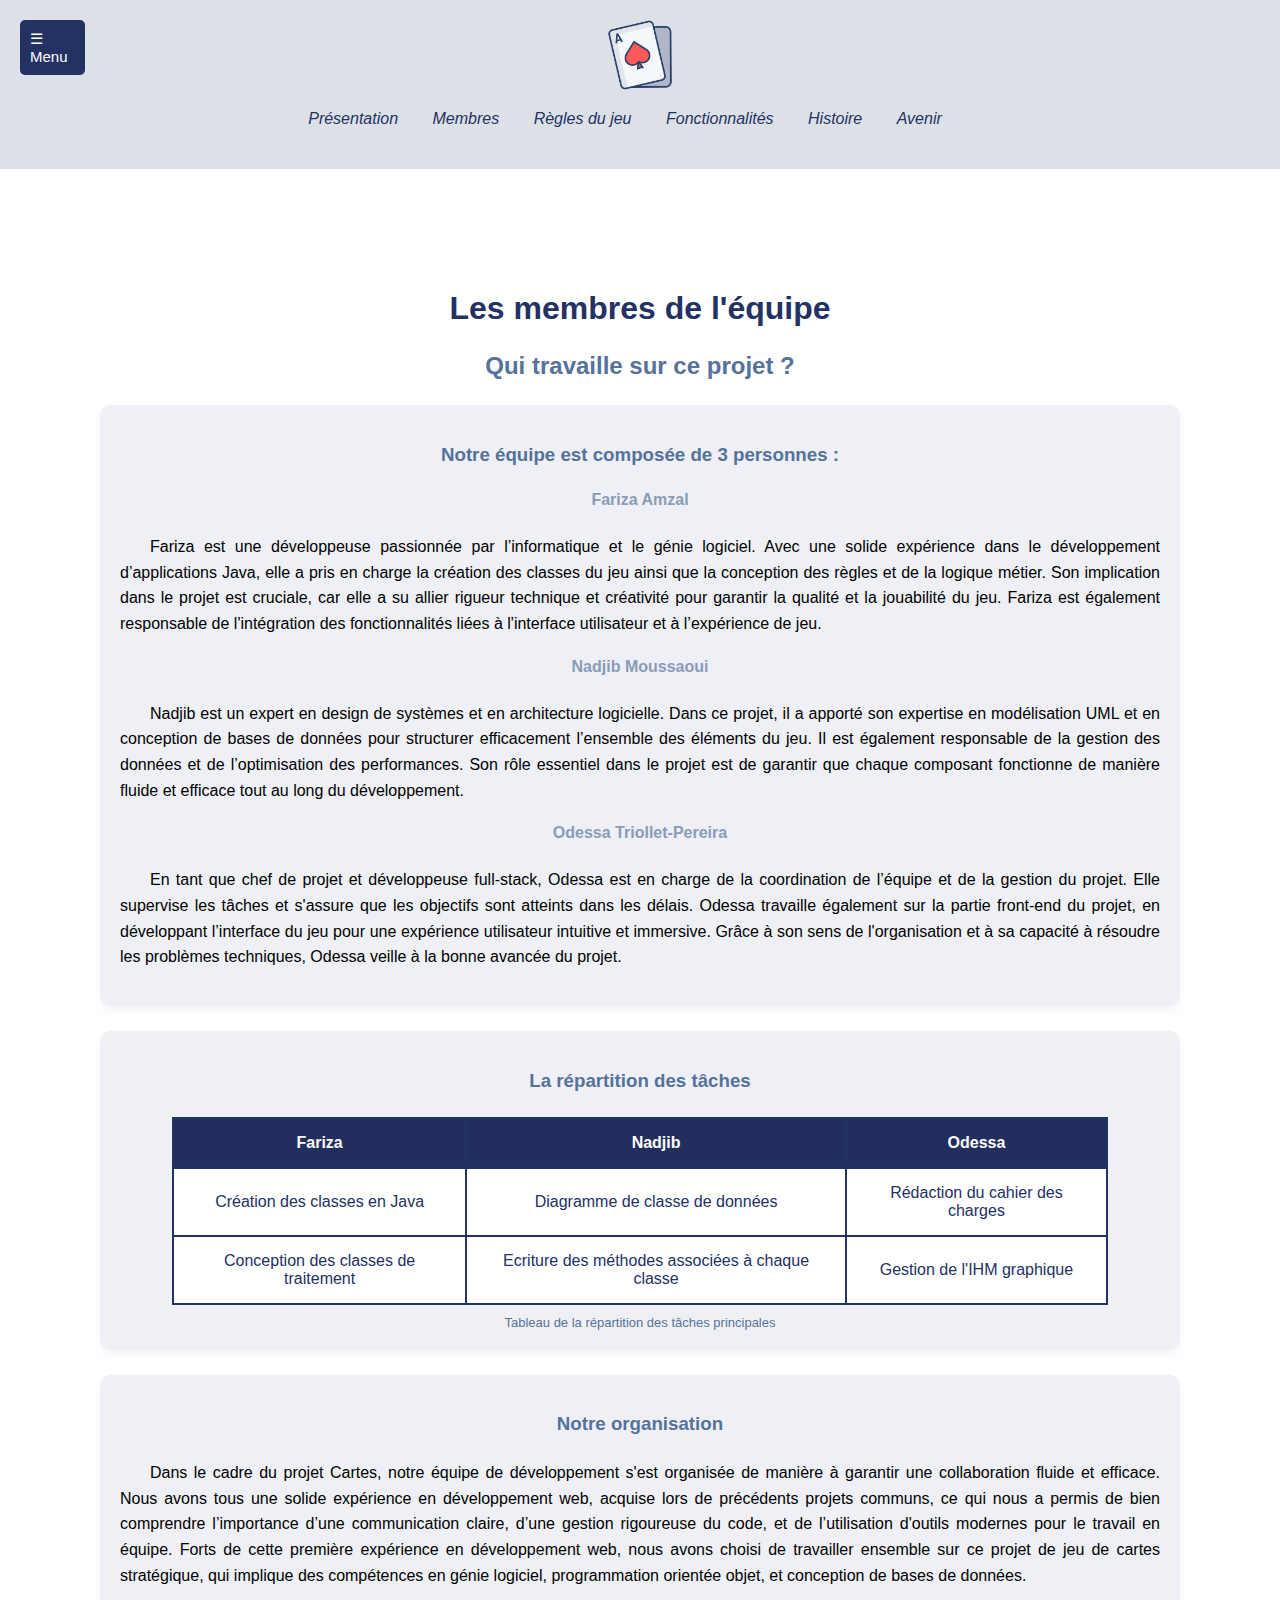
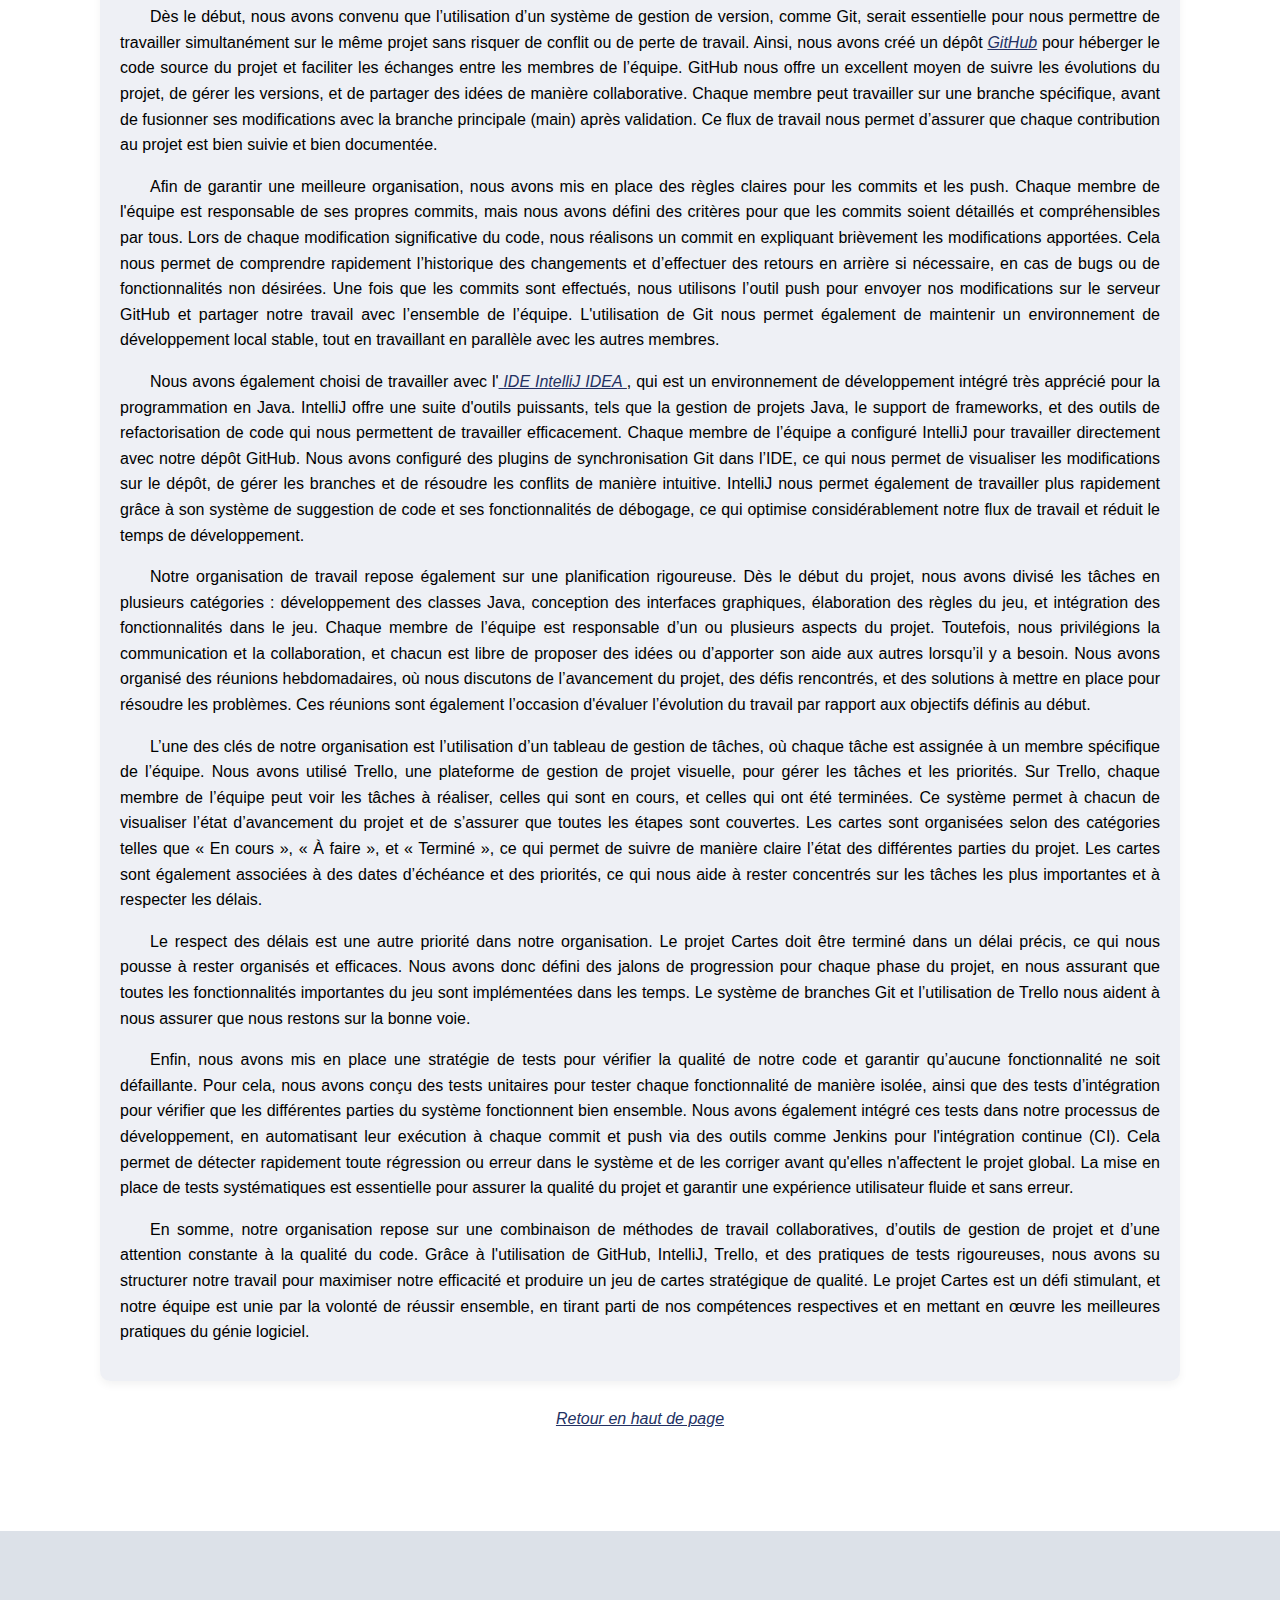
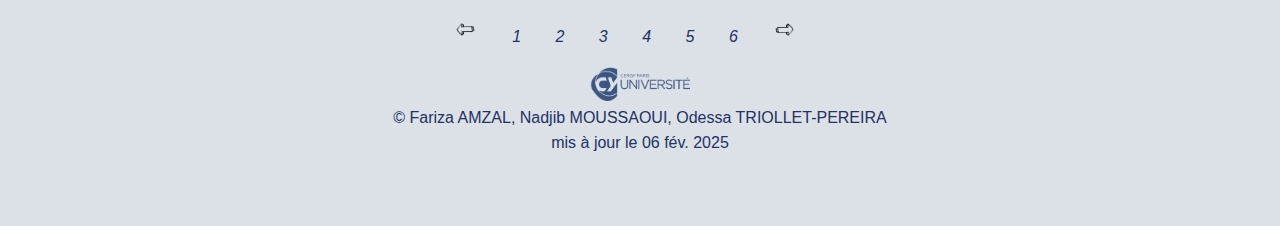
<file: membres.html>
<!DOCTYPE html>
<html lang="fr">
    <head>
        <title>Projet Cartes | Membres</title>
	    <meta charset="utf-8"/>
	    <meta name="author" content="Odessa Triollet-Pereira" />
	    <meta name="description" content="Présentation du projet GLP 2025 Cartes"/>
	    <meta name="keywords" content="GLP, Cartes, Projet"/>
	    <link rel="icon" type="image/png" href="./images/faviconcarte.png"/>
	    <link rel="stylesheet" href="style.css"/>
    </head>
    <body>
        <header>
            <a href="index.html"><img src="./images/faviconcarte.png" alt="photo cartes" width="70"/></a>
            <nav>
                <ul>
                    <li><a href="index.html">Présentation</a></li>
                    <li><a href="membres.html">Membres</a></li>
                    <li><a href="regles.html">Règles du jeu</a></li>
                    <li><a href="fonctionnalites.html">Fonctionnalités</a></li>
                    <li><a href="histoire.html">Histoire</a></li>
                    <li><a href="avenir.html">Avenir</a></li>
                </ul>
            </nav>
        </header>
        
        <main>

             <!-- Bouton pour ouvrir le menu -->
         <a href="#sidebar" id="menuButton">☰ Menu</a>
         <!-- Menu latéral -->
         <aside class="sidebar" id="sidebar">
         <a href="#close-btn" class="close-btn">✖</a>
            <ul>
                <li><a href="#equipe">Notre équipe</a></li>
                <li><a href="#repartition">Répartition des tâches</a></li>
                <li><a href="#organisation">Notre organisation</a></li>
            </ul>
        </aside>

            <h1>Les membres de l'équipe</h1>
            <h2>Qui travaille sur ce projet ?</h2>
            <section> 
                <h3 id="equipe">Notre équipe est composée de 3 personnes :</h3>
                <h4>Fariza Amzal</h4>
                    <p>Fariza est une développeuse passionnée par l’informatique et le génie logiciel. Avec une solide expérience dans le développement d’applications Java, elle a pris en charge la création des classes du jeu ainsi que la conception des règles et de la logique métier. Son implication dans le projet est cruciale, car elle a su allier rigueur technique et créativité pour garantir la qualité et la jouabilité du jeu. Fariza est également responsable de l'intégration des fonctionnalités liées à l'interface utilisateur et à l’expérience de jeu.</p>
                <h4>Nadjib Moussaoui</h4>
                    <p>Nadjib est un expert en design de systèmes et en architecture logicielle. Dans ce projet, il a apporté son expertise en modélisation UML et en conception de bases de données pour structurer efficacement l’ensemble des éléments du jeu. Il est également responsable de la gestion des données et de l’optimisation des performances. Son rôle essentiel dans le projet est de garantir que chaque composant fonctionne de manière fluide et efficace tout au long du développement.</p>
                <h4>Odessa Triollet-Pereira</h4>
                    <p>En tant que chef de projet et développeuse full-stack, Odessa est en charge de la coordination de l’équipe et de la gestion du projet. Elle supervise les tâches et s'assure que les objectifs sont atteints dans les délais. Odessa travaille également sur la partie front-end du projet, en développant l’interface du jeu pour une expérience utilisateur intuitive et immersive. Grâce à son sens de l'organisation et à sa capacité à résoudre les problèmes techniques, Odessa veille à la bonne avancée du projet.</p>
            </section>
            <section>
                <h3 id="repartition">La répartition des tâches</h3>
                <table>
                    <caption>Tableau de la répartition des tâches principales</caption>
                    <thead>
                        <tr>
                            <th>Fariza</th>
                            <th>Nadjib</th>
                            <th>Odessa</th>
                        </tr>
                    </thead>
                    <tbody>
                        <tr>
                            <td>Création des classes en Java</td>
                            <td>Diagramme de classe de données</td>
                            <td>Rédaction du cahier des charges</td>
                        </tr>
                        <tr>
                            <td>Conception des classes de traitement</td>
                            <td>Ecriture des méthodes associées à chaque classe</td>
                            <td>Gestion de l'IHM graphique</td>
                        </tr>
                    </tbody>
                </table>
            </section>
            <section>
                <h3 id="organisation">Notre organisation</h3>

                    <p>Dans le cadre du projet Cartes, notre équipe de développement s'est organisée de manière à garantir une collaboration fluide et efficace. Nous avons tous une solide expérience en développement web, acquise lors de précédents projets communs, ce qui nous a permis de bien comprendre l’importance d’une communication claire, d’une gestion rigoureuse du code, et de l’utilisation d'outils modernes pour le travail en équipe. Forts de cette première expérience en développement web, nous avons choisi de travailler ensemble sur ce projet de jeu de cartes stratégique, qui implique des compétences en génie logiciel, programmation orientée objet, et conception de bases de données.</p>
                    <p>Dès le début, nous avons convenu que l’utilisation d’un système de gestion de version, comme Git, serait essentielle pour nous permettre de travailler simultanément sur le même projet sans risquer de conflit ou de perte de travail. Ainsi, nous avons créé un dépôt <a href="https://github.com/join">GitHub</a> pour héberger le code source du projet et faciliter les échanges entre les membres de l’équipe. GitHub nous offre un excellent moyen de suivre les évolutions du projet, de gérer les versions, et de partager des idées de manière collaborative. Chaque membre peut travailler sur une branche spécifique, avant de fusionner ses modifications avec la branche principale (main) après validation. Ce flux de travail nous permet d’assurer que chaque contribution au projet est bien suivie et bien documentée.</p>
                    <p>Afin de garantir une meilleure organisation, nous avons mis en place des règles claires pour les commits et les push. Chaque membre de l'équipe est responsable de ses propres commits, mais nous avons défini des critères pour que les commits soient détaillés et compréhensibles par tous. Lors de chaque modification significative du code, nous réalisons un commit en expliquant brièvement les modifications apportées. Cela nous permet de comprendre rapidement l’historique des changements et d’effectuer des retours en arrière si nécessaire, en cas de bugs ou de fonctionnalités non désirées. Une fois que les commits sont effectués, nous utilisons l’outil push pour envoyer nos modifications sur le serveur GitHub et partager notre travail avec l’ensemble de l’équipe. L'utilisation de Git nous permet également de maintenir un environnement de développement local stable, tout en travaillant en parallèle avec les autres membres.</p>
                
                    <p>Nous avons également choisi de travailler avec l'<a href="https://www.jetbrains.com/idea/download/"> IDE IntelliJ IDEA </a>, qui est un environnement de développement intégré très apprécié pour la programmation en Java. IntelliJ offre une suite d'outils puissants, tels que la gestion de projets Java, le support de frameworks, et des outils de refactorisation de code qui nous permettent de travailler efficacement. Chaque membre de l’équipe a configuré IntelliJ pour travailler directement avec notre dépôt GitHub. Nous avons configuré des plugins de synchronisation Git dans l’IDE, ce qui nous permet de visualiser les modifications sur le dépôt, de gérer les branches et de résoudre les conflits de manière intuitive. IntelliJ nous permet également de travailler plus rapidement grâce à son système de suggestion de code et ses fonctionnalités de débogage, ce qui optimise considérablement notre flux de travail et réduit le temps de développement.</p>
                    <p>Notre organisation de travail repose également sur une planification rigoureuse. Dès le début du projet, nous avons divisé les tâches en plusieurs catégories : développement des classes Java, conception des interfaces graphiques, élaboration des règles du jeu, et intégration des fonctionnalités dans le jeu. Chaque membre de l’équipe est responsable d’un ou plusieurs aspects du projet. Toutefois, nous privilégions la communication et la collaboration, et chacun est libre de proposer des idées ou d’apporter son aide aux autres lorsqu’il y a besoin. Nous avons organisé des réunions hebdomadaires, où nous discutons de l’avancement du projet, des défis rencontrés, et des solutions à mettre en place pour résoudre les problèmes. Ces réunions sont également l’occasion d'évaluer l’évolution du travail par rapport aux objectifs définis au début.</p>
                    <p>L’une des clés de notre organisation est l’utilisation d’un tableau de gestion de tâches, où chaque tâche est assignée à un membre spécifique de l’équipe. Nous avons utilisé Trello, une plateforme de gestion de projet visuelle, pour gérer les tâches et les priorités. Sur Trello, chaque membre de l’équipe peut voir les tâches à réaliser, celles qui sont en cours, et celles qui ont été terminées. Ce système permet à chacun de visualiser l’état d’avancement du projet et de s’assurer que toutes les étapes sont couvertes. Les cartes sont organisées selon des catégories telles que « En cours », « À faire », et « Terminé », ce qui permet de suivre de manière claire l’état des différentes parties du projet. Les cartes sont également associées à des dates d’échéance et des priorités, ce qui nous aide à rester concentrés sur les tâches les plus importantes et à respecter les délais.</p>
                
                    <p>Le respect des délais est une autre priorité dans notre organisation. Le projet Cartes doit être terminé dans un délai précis, ce qui nous pousse à rester organisés et efficaces. Nous avons donc défini des jalons de progression pour chaque phase du projet, en nous assurant que toutes les fonctionnalités importantes du jeu sont implémentées dans les temps. Le système de branches Git et l’utilisation de Trello nous aident à nous assurer que nous restons sur la bonne voie.</p>
                    <p>Enfin, nous avons mis en place une stratégie de tests pour vérifier la qualité de notre code et garantir qu’aucune fonctionnalité ne soit défaillante. Pour cela, nous avons conçu des tests unitaires pour tester chaque fonctionnalité de manière isolée, ainsi que des tests d’intégration pour vérifier que les différentes parties du système fonctionnent bien ensemble. Nous avons également intégré ces tests dans notre processus de développement, en automatisant leur exécution à chaque commit et push via des outils comme Jenkins pour l'intégration continue (CI). Cela permet de détecter rapidement toute régression ou erreur dans le système et de les corriger avant qu'elles n'affectent le projet global. La mise en place de tests systématiques est essentielle pour assurer la qualité du projet et garantir une expérience utilisateur fluide et sans erreur.</p>
                    <p>En somme, notre organisation repose sur une combinaison de méthodes de travail collaboratives, d’outils de gestion de projet et d’une attention constante à la qualité du code. Grâce à l'utilisation de GitHub, IntelliJ, Trello, et des pratiques de tests rigoureuses, nous avons su structurer notre travail pour maximiser notre efficacité et produire un jeu de cartes stratégique de qualité. Le projet Cartes est un défi stimulant, et notre équipe est unie par la volonté de réussir ensemble, en tirant parti de nos compétences respectives et en mettant en œuvre les meilleures pratiques du génie logiciel.</p>
                
            </section>
            <div><a href="#">Retour en haut de page</a></div>
        </main>
        <footer>
            <nav>
                <ul>
                    <li class="arrowLeft-link"><a href="index.html"><img src="./images/arrowIconLeft.png" alt="Flèche" width="25" /></a></li>
                    <li><a href="index.html">1</a></li>
                    <li><a href="membres.html">2</a></li>
                    <li><a href="regles.html">3</a></li>
                    <li><a href="fonctionnalites.html">4</a></li>
                    <li><a href="histoire.html">5</a></li>
                    <li><a href="avenir.html">6</a></li>
                    <li class="arrow-link"><a href="regles.html"><img src="./images/arrowIconRight.png" alt="Flèche" width="25"/></a></li>
                </ul>
            </nav>
            <a href="https://www.cyu.fr/"> <img src="./images/cylogo.png" alt="logo cy " width="100" /> </a>
            <div>&#169; Fariza AMZAL, Nadjib MOUSSAOUI, Odessa TRIOLLET-PEREIRA</div>
            <div>mis à jour le 06 fév. 2025</div>
        </footer>
    </body>
</html>
</file>
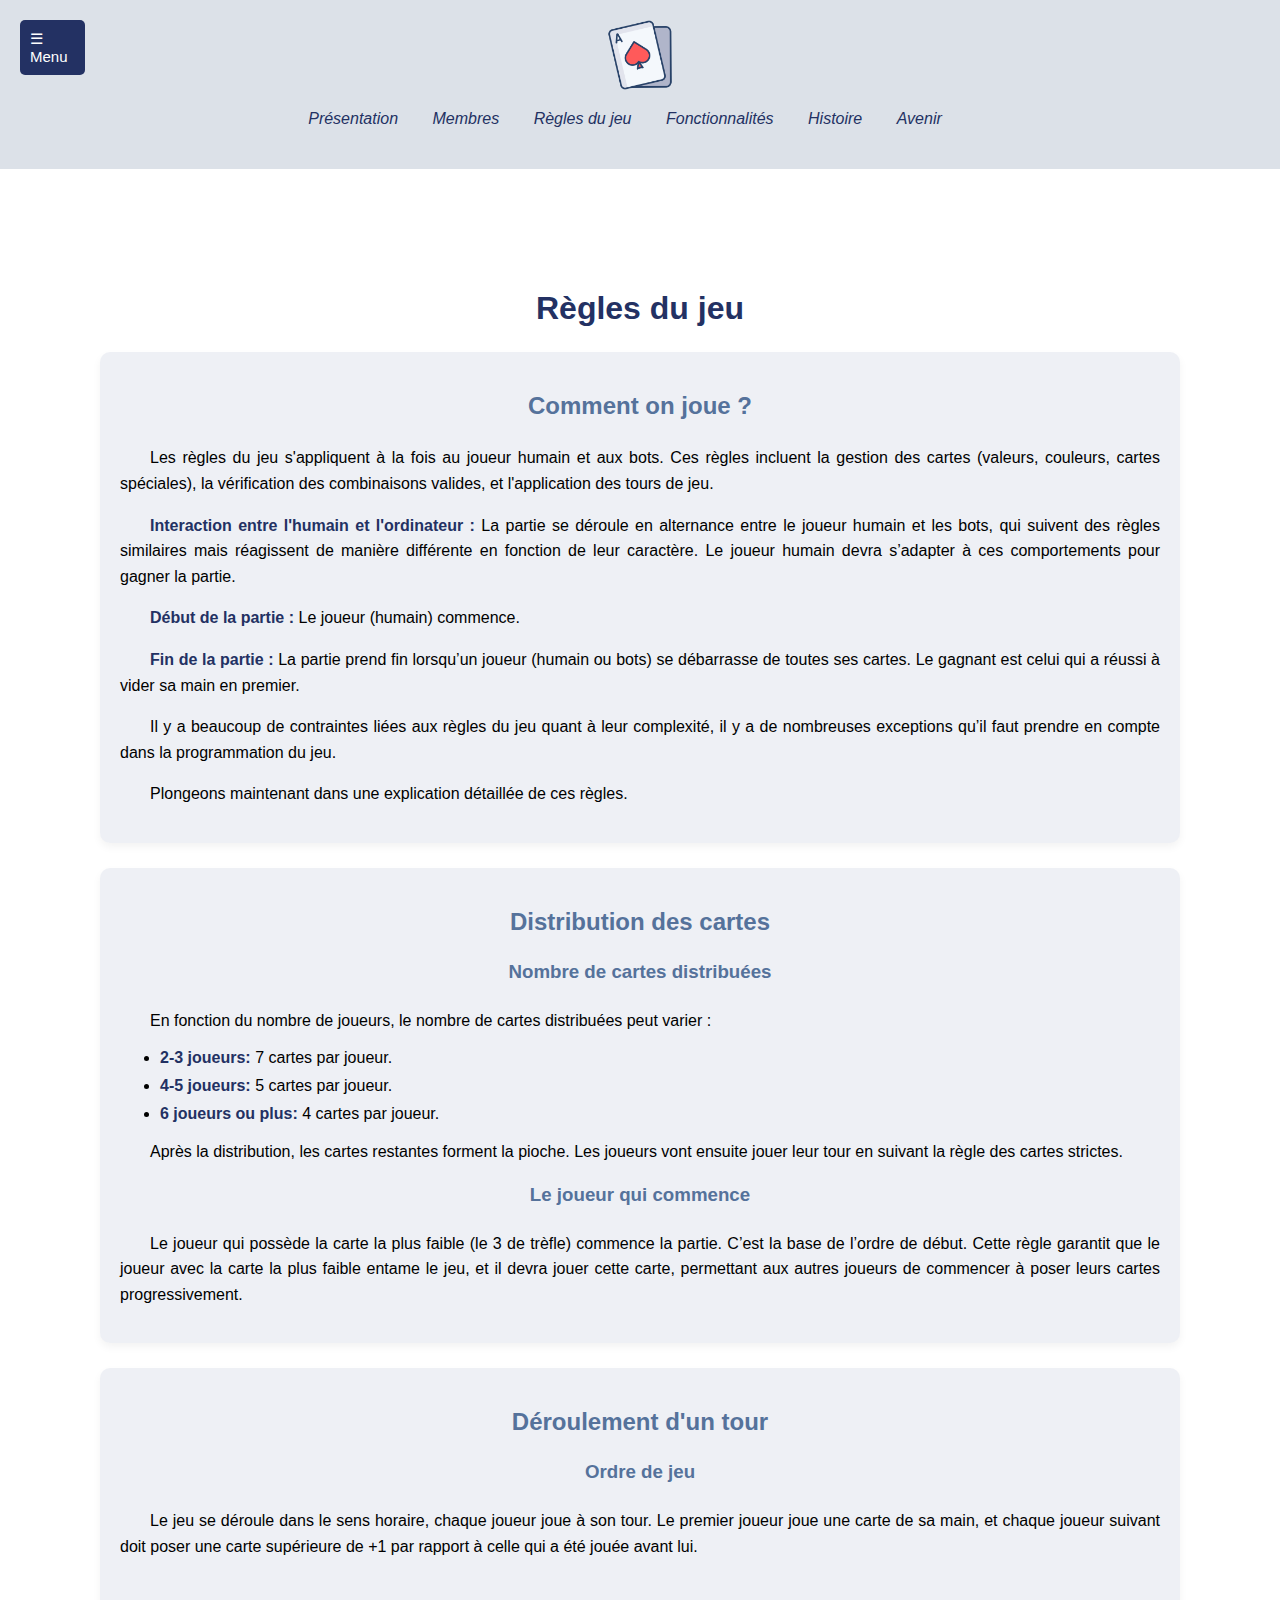
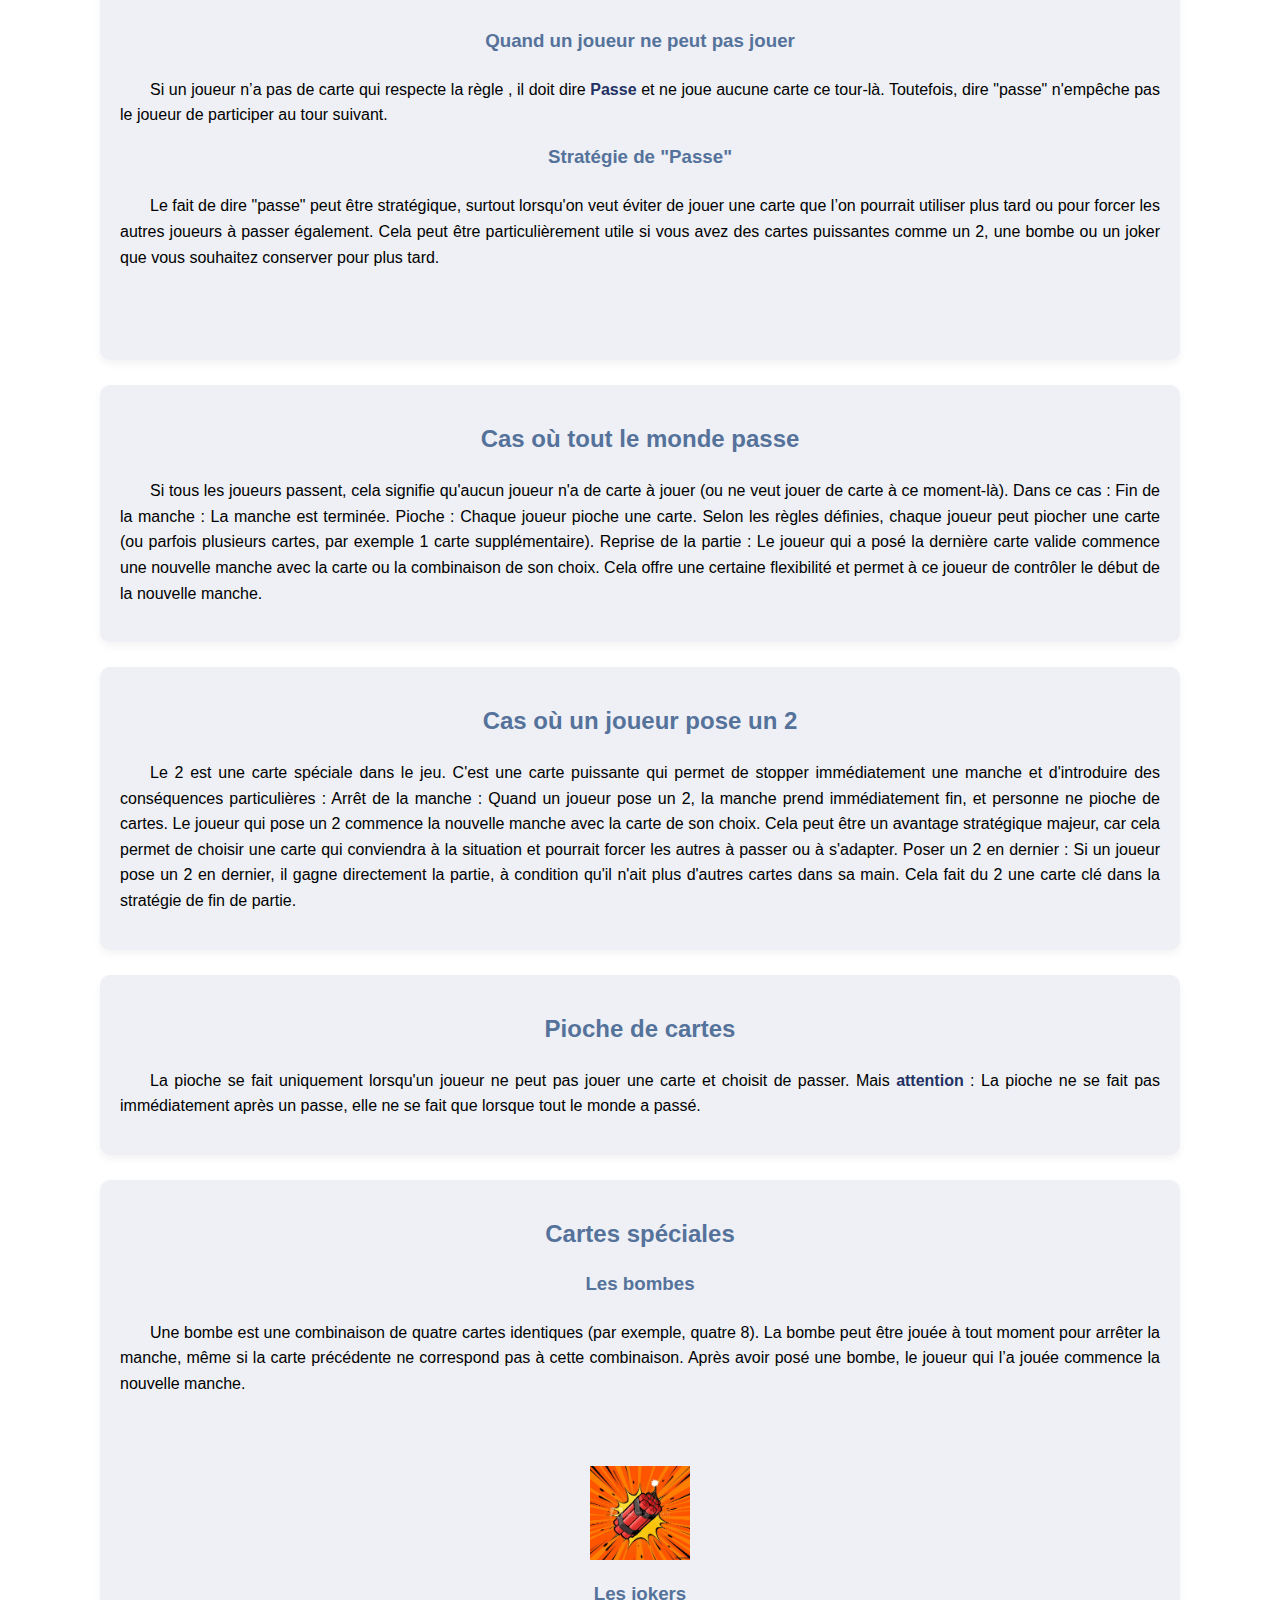
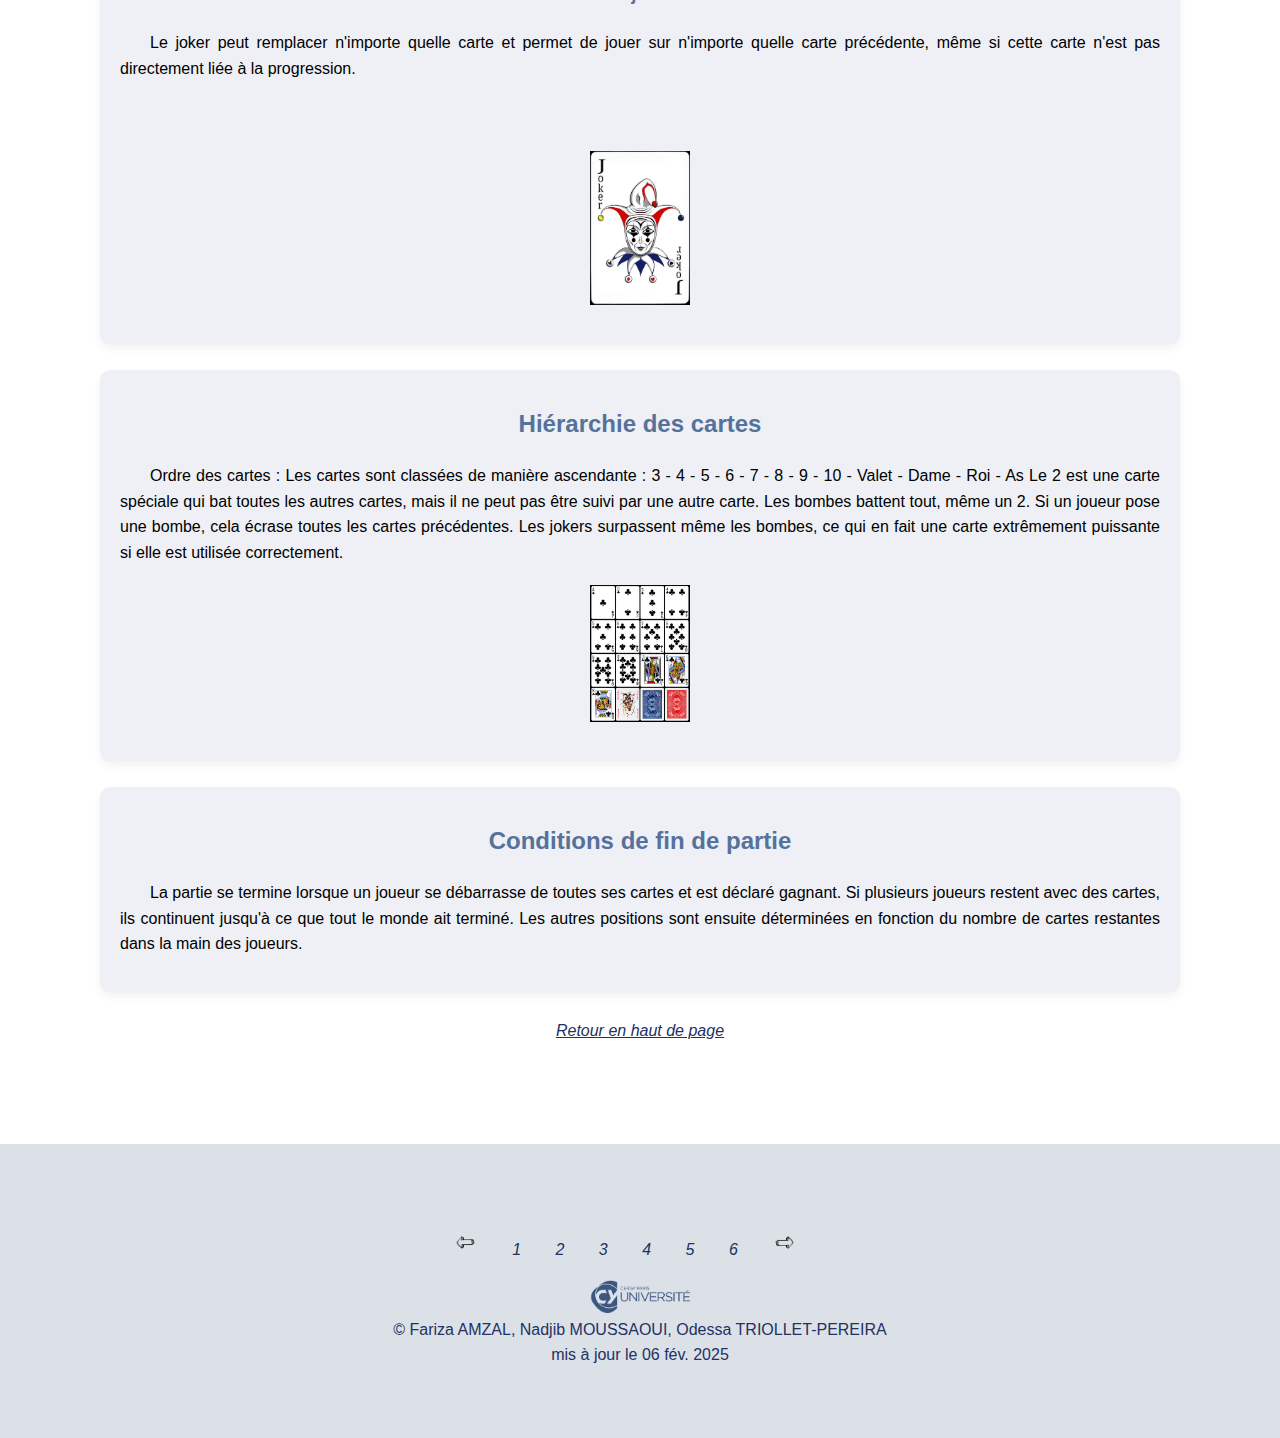
<file: regles.html>
<!DOCTYPE html>
<html lang="fr">
<head>
    <meta charset="UTF-8"/>
    <title>Projet Cartes | Règles du jeu</title>
    <meta name="author" content="Fariza Amzal" />
    <meta name="description" content="Présentation du projet GLP 2025 Cartes"/>
    <meta name="keywords" content="GLP, Cartes, Projet"/>
    <link rel="icon" type="image/png" href="./images/faviconcarte.png"/>
    <link rel="stylesheet" href="style.css"/>
</head>
<body>
    <header>
        <a href="index.html"><img src="./images/faviconcarte.png" alt="photo cartes" width="70"/></a>
            <nav>
                <ul>
                    <li><a href="index.html">Présentation</a></li>
                    <li><a href="membres.html">Membres</a></li>
                    <li><a href="regles.html">Règles du jeu</a></li>
                    <li><a href="fonctionnalites.html">Fonctionnalités</a></li>
                    <li><a href="histoire.html">Histoire</a></li>
                    <li><a href="avenir.html">Avenir</a></li>
                </ul>
            </nav>
    </header>

    <main>

        <!-- Bouton pour ouvrir le menu -->
      <a href="#sidebar" id="menuButton">☰ Menu</a>
      <!-- Menu latéral -->
      <aside class="sidebar" id="sidebar">
      <a href="#close-btn" class="close-btn">✖</a>
        <ul>
            <li><a href="#Jeu">Comment on joue ?</a></li>
            <li><a href="#distribution">Distribution des cartes</a></li>
            <li><a href="#deroulement">Déroulement d'un tour</a></li>
            <li><a href="#cas">Différents cas</a></li>
            <li><a href="#pioche">Pioche</a></li>
            <li><a href="#cartes">Cartes spéciales</a></li>
            <li><a href="#hierarchie">Hiérarchie des cartes</a></li>
            <li><a href="#fin">Fin de partie</a></li>
        </ul>
    </aside>

        <h1>Règles du jeu</h1>
        <section>
            <h2 id="Jeu">Comment on joue ?</h2>
            <p>Les règles du jeu s'appliquent à la fois au joueur humain et aux bots. Ces règles incluent la gestion des
                cartes (valeurs, couleurs, cartes spéciales), la vérification des combinaisons valides, et l'application des tours
                de jeu.</p>
                <p><strong>Interaction entre l'humain et l'ordinateur :</strong> La partie se déroule en alternance entre le joueur humain et
                les bots, qui suivent des règles similaires mais réagissent de manière différente en fonction de leur caractère.
                Le joueur humain devra s’adapter à ces comportements pour gagner la partie.</p>
                <p><strong>Début de la partie :</strong> Le joueur (humain) commence.</p>
                <p><strong>Fin de la partie :</strong> La partie prend fin lorsqu’un joueur (humain ou bots) se débarrasse de toutes ses
                cartes. Le gagnant est celui qui a réussi à vider sa main en premier.</p>
                <p>Il y a beaucoup de contraintes liées aux règles du jeu quant à leur complexité, il y a de nombreuses
                exceptions qu’il faut prendre en compte dans la programmation du jeu.</p>
            <p>Plongeons maintenant dans une explication détaillée de ces règles.</p>
        </section>
        <section>
            <h2 id="distribution">Distribution des cartes</h2>
            <h3>Nombre de cartes distribuées </h3>
            <p>En fonction du nombre de joueurs, le nombre de cartes distribuées peut varier :</p>
                <ul>    
                    <li><strong>2-3 joueurs:</strong> 7 cartes par joueur.</li>
                    <li><strong>4-5 joueurs:</strong> 5 cartes par joueur.</li>
                    <li><strong>6 joueurs ou plus:</strong> 4 cartes par joueur.</li>
               </ul>
                <p>Après la distribution, les cartes restantes forment la pioche. Les joueurs vont ensuite jouer leur tour en suivant la règle des cartes strictes.</p>
                <h3>Le joueur qui commence</h3>
                <p>Le joueur qui possède la carte la plus faible (le 3 de trèfle) commence la partie. C’est la base de l’ordre de début. Cette règle garantit que le joueur avec la carte la plus faible entame le jeu, et il devra jouer cette carte, permettant aux autres joueurs de commencer à poser leurs cartes progressivement.</p>
        </section>   
        <section>
            <h2 id="deroulement">Déroulement d'un tour</h2>
            <article>
                <h3>Ordre de jeu </h3>
                <p>Le jeu se déroule dans le sens horaire, chaque joueur joue à son tour. Le premier joueur joue une carte de sa main, et chaque joueur suivant doit poser une carte supérieure de +1 par rapport à celle qui a été jouée avant lui.</p>
            </article>
            <article>
                <h3>Quand un joueur ne peut pas jouer</h3>
                <p>Si un joueur n’a pas de carte qui respecte la règle , il doit dire <strong>Passe</strong> et ne joue aucune carte ce tour-là. Toutefois, dire "passe" n'empêche pas le joueur de participer au tour suivant.</p>
                <h3>Stratégie de "Passe"</h3>
                <p>Le fait de dire "passe" peut être stratégique, surtout lorsqu'on veut éviter de jouer une carte que l’on pourrait utiliser plus tard ou pour forcer les autres joueurs à passer également. Cela peut être particulièrement utile si vous avez des cartes puissantes comme un 2, une bombe ou un joker que vous souhaitez conserver pour plus tard.</p>
            </article>
        </section>
        <section>
            <h2 id="cas">Cas où tout le monde passe</h2>
            <p>Si tous les joueurs passent, cela signifie qu'aucun joueur n'a de carte à jouer (ou ne veut jouer de carte à ce moment-là).
                    Dans ce cas :
                    Fin de la manche : La manche est terminée.
                    Pioche : Chaque joueur pioche une carte. Selon les règles définies, chaque joueur peut piocher une carte (ou parfois plusieurs cartes, par exemple 1 carte supplémentaire).
                    Reprise de la partie : Le joueur qui a posé la dernière carte valide commence une nouvelle manche avec la carte ou la combinaison de son choix. Cela offre une certaine flexibilité et permet à ce joueur de contrôler le début de la nouvelle manche.</p>
        </section>
        <section>
            <h2>Cas où un joueur pose un 2</h2>
            <p>Le 2 est une carte spéciale dans le jeu. C'est une carte puissante qui permet de stopper immédiatement une manche et d'introduire des conséquences particulières :
                Arrêt de la manche : Quand un joueur pose un 2, la manche prend immédiatement fin, et personne ne pioche de cartes.
                Le joueur qui pose un 2 commence la nouvelle manche avec la carte de son choix. Cela peut être un avantage stratégique majeur, car cela permet de choisir une carte qui conviendra à la situation et pourrait forcer les autres à passer ou à s'adapter.
                Poser un 2 en dernier :
                Si un joueur pose un 2 en dernier, il gagne directement la partie, à condition qu'il n'ait plus d'autres cartes dans sa main. Cela fait du 2 une carte clé dans la stratégie de fin de partie.</p>
        </section>
        <section>
            <h2 id="pioche">Pioche de cartes</h2>
            <p>La pioche se fait uniquement lorsqu'un joueur ne peut pas jouer une carte et choisit de passer. Mais <strong>attention</strong> : La pioche ne se fait pas immédiatement après un passe, elle ne se fait que lorsque tout le monde a passé.</p>
        </section>
            <section>
                <h2 id="cartes">Cartes spéciales</h2>
                <article>
                    <h3>Les bombes</h3>
                    <p>Une bombe est une combinaison de quatre cartes identiques (par exemple, quatre 8). La bombe peut être jouée à tout moment pour arrêter la manche, même si la carte précédente ne correspond pas à cette combinaison. Après avoir posé une bombe, le joueur qui l’a jouée commence la nouvelle manche.</p>
                </article>
                <figure class="cartes-jeu">
                <img src="./images/Bombe.jpeg" alt="Bombe" width="100" />
                </figure>
                <article>
                    <h3>Les jokers</h3>
                    <p>Le joker peut remplacer n'importe quelle carte et permet de jouer sur n'importe quelle carte précédente, même si cette carte n'est pas directement liée à la progression.</p>
                </article>
                <figure class="cartes-jeu">
                <img src="./images/JokerCard.jpeg" alt="Joker" width="100"/>
                </figure>
            </section>
            <section>
                <h2 id="hierarchie">Hiérarchie des cartes</h2>
                <p> Ordre des cartes : Les cartes sont classées de manière ascendante : 3 - 4 - 5 - 6 - 7 - 8 - 9 - 10 - Valet - Dame - Roi - As
                    Le 2 est une carte spéciale qui bat toutes les autres cartes, mais il ne peut pas être suivi par une autre carte.
                    Les bombes battent tout, même un 2. Si un joueur pose une bombe, cela écrase toutes les cartes précédentes.
                    Les jokers surpassent même les bombes, ce qui en fait une carte extrêmement puissante si elle est utilisée correctement.</p>
                    <figure class="cartes-jeu">
                        <img src="./images/Cards.jpeg" alt="Cartes" width="100"/>
                        </figure>
            </section>
            <section>
                <h2 id="fin">Conditions de fin de partie</h2>
                <p> La partie se termine lorsque un joueur se débarrasse de toutes ses cartes et est déclaré gagnant.
                    Si plusieurs joueurs restent avec des cartes, ils continuent jusqu'à ce que tout le monde ait terminé. Les autres positions sont ensuite déterminées en fonction du nombre de cartes restantes dans la main des joueurs.</p>
            </section>
            <div><a href="#">Retour en haut de page</a></div>
        </main>
        <footer>
            <nav>
                <ul>
                    <li class="arrowLeft-link"><a href="membres.html"><img src="./images/arrowIconLeft.png" alt="Flèche" width="25"/></a></li>
                    <li><a href="index.html">1</a></li>
                    <li><a href="membres.html">2</a></li>
                    <li><a href="regles.html">3</a></li>
                    <li><a href="fonctionnalites.html">4</a></li>
                    <li><a href="histoire.html">5</a></li>
                    <li><a href="avenir.html">6</a></li>
                    <li class="arrow-link"><a href="fonctionnalites.html"><img src="./images/arrowIconRight.png" alt="Flèche" width="25"/></a></li>
                </ul>
            </nav>
            <a href="https://www.cyu.fr/"><img src="./images/cylogo.png" alt="logo cy " width="100" /></a>
            <div>&#169; Fariza AMZAL, Nadjib MOUSSAOUI, Odessa TRIOLLET-PEREIRA</div>
            <div>mis à jour le 06 fév. 2025</div>
        </footer>
    </body>
</html>
</file>
<file: style.css>
/*En-tête*/
header {
    background-color:rgb(220, 225, 232);
    padding: 20px; /*espace autour du texte*/
    text-align: center;
}

nav{
    text-align: center;
}

/* Enlever les puces de la liste */
nav ul {
    list-style-type: none; 
    padding: 0;
    text-align: center;
}

/* Pour aligner les éléments horizontalement*/
nav ul li {
    display: inline-block;
    margin-right: 30px;
    text-align: center;
}

/* Style pour les liens */
nav ul li a {
    text-decoration: none;  /* Enlève le souligné des liens */
    color: rgb(35, 49, 99);     
}

p>a, div>a, li>a{
    color: rgb(35, 49, 99);
    font-style: italic;
}
a:hover{
    color : rgb(137, 156, 183);
}
/*Main*/
main{
    text-align: justify;
    padding: 100px;
}

 /*Heading*/
h1,h2,h3,h4,h5,h6{
    text-align: center;
    font-family: 'Gill Sans', 'Gill Sans MT', Calibri, 'Trebuchet MS', sans-serif;
    margin-bottom: 25px;
}

h1{
    color:rgb(35, 49, 99);
}

h2,h3{
    color: rgb(85, 114, 155);
}

h4,h5,h6{
    color: rgb(137, 156, 183);
}

/*Paragraphe*/
p{
    text-indent :30px;
    font-family:'Gill Sans', 'Gill Sans MT', Calibri, 'Trebuchet MS', sans-serif;
    line-height: 1.6;
}

ul>li{
    font-family: 'Gill Sans', 'Gill Sans MT', Calibri, 'Trebuchet MS', sans-serif;
    margin-bottom: 5px;
}

aside {
    background-color: rgb(220, 225, 232);
    padding: 15px;
    border-left: 4px solid rgb(35, 49, 99);
    font-family: 'Gill Sans', 'Gill Sans MT', Calibri, 'Trebuchet MS', sans-serif;
    margin-bottom: 25px;
    font-style: italic;
}

/*a faire id*/


/* Mettre en valeur les sections */
section {
    margin-bottom: 25px;
    padding: 20px;
    border-radius: 10px;
    background-color: rgba(213, 218, 231, 0.4);
    box-shadow: 0px 4px 8px rgba(0, 0, 0, 0.05);
}

article{
    margin-bottom: 70px;
}

/* Mise en page pour les listes */
section ul li {
    margin-bottom: 10px;
    text-align: justify;
}

strong{
    color: rgb(35, 49, 99);
}

/* Section avec une image */
figure {
    text-align: center;
    margin-top: 20px;
}

figcaption {
    font-style: italic;
    margin-top: 10px;
    color: rgb(35, 49, 99);
}

/*Tableau des répartitions de taches*/
table {
    width:90%;
    margin: auto; 
    border-collapse: collapse; 
    font-family: 'Gill Sans', 'Gill Sans MT', Calibri, 'Trebuchet MS', sans-serif;
}  
th, td {
    border: 2px solid rgb(35, 49, 99);
    padding: 15px; 
    text-align: center;
}
    
th {
    background-color: rgb(34, 47, 94);
    color: white; 
}
td{
    background-color: white;
    color:rgb(35, 49, 99);
}
table>caption{
    margin-top: 10px;
    caption-side: bottom;
    font-size: small;
    color: rgb(85, 114, 155);
}

div{
    text-align: center;
    font-family:'Gill Sans', 'Gill Sans MT', Calibri, 'Trebuchet MS', sans-serif;
    line-height: 1.6;
    color : rgb(35, 49, 99);
}
    
/*Pied de page*/
footer{
    padding-top: 70px;
    padding-bottom: 70px;
    background-color:rgb(220, 225, 232);
    text-align: center;
}


footer>img{
    margin-bottom: 20px;
    margin-top: 40px;
}


/* Effet au survol */
#menuButton:hover {
    background-color: rgb(25, 39, 89);
    transition: background-color 0.3s;
}

/* Style général */
/* Style général */
body {
    margin: 0;
    font-family: Arial, sans-serif;
}

/* Bouton pour ouvrir le menu */
#menuButton {
    position: fixed;
    left: 20px;
    top: 20px;
    background-color: rgb(35, 49, 99);
    color: white;
    padding: 10px;
    font-size: 15px;
    border-radius: 5px;
    cursor: pointer;
    text-decoration: none;
    width: 45px;
}

/* Menu latéral */
.sidebar {
    position: fixed;
    left: -120px; /* Caché hors de l'écran */
    top: 20px;
    width: 40px; /* Petit carré initial */
    height: 40px; /* Petit carré initial */
    background-color: rgb(220, 225, 232);
    padding: 10px;
    border: 3px solid rgb(35, 49, 99);
    box-shadow: 2px 2px 10px rgba(0, 0, 0, 0.2);
    transition: left 0.3s, width 0.3s, height 0.3s;
    border-radius: 10px;
    overflow: hidden;
}

/* Ouvrir le menu quand on clique sur #sidebar */
#sidebar:target {
    left: 20px; /* Affichage du carré */
    width: 200px; /* Agrandir le menu */
    height: 300px; /* Agrandir le menu */
}

/* Liste des liens dans la sidebar */
.sidebar ul {
    list-style: none;
    padding: 0;
    margin: 0;
    display: none; /* Cacher la liste au départ */
}

/* Quand on clique sur le menu, on affiche les liens */
#sidebar:target ul {
    display: block;
}

.sidebar ul li {
    padding: 10px 0;
}

.sidebar ul li a:hover {
    color : rgb(137, 156, 183);
}

.sidebar ul li a {
    color: rgb(35, 49, 99);
    text-decoration: none;
    font-size: 16px;
}

/* Bouton de fermeture */
.close-btn {
    position: absolute;
    right: 10px;
    top: 10px;
    font-size: 24px;
    color: rgb(35, 49, 99);
    background-color: transparent;
    border: none;
    cursor: pointer;
}


#menuButton:hover {
    color : rgb(137, 156, 183);
}

.cartes-jeu{
    text-align: center;
}
</file>
